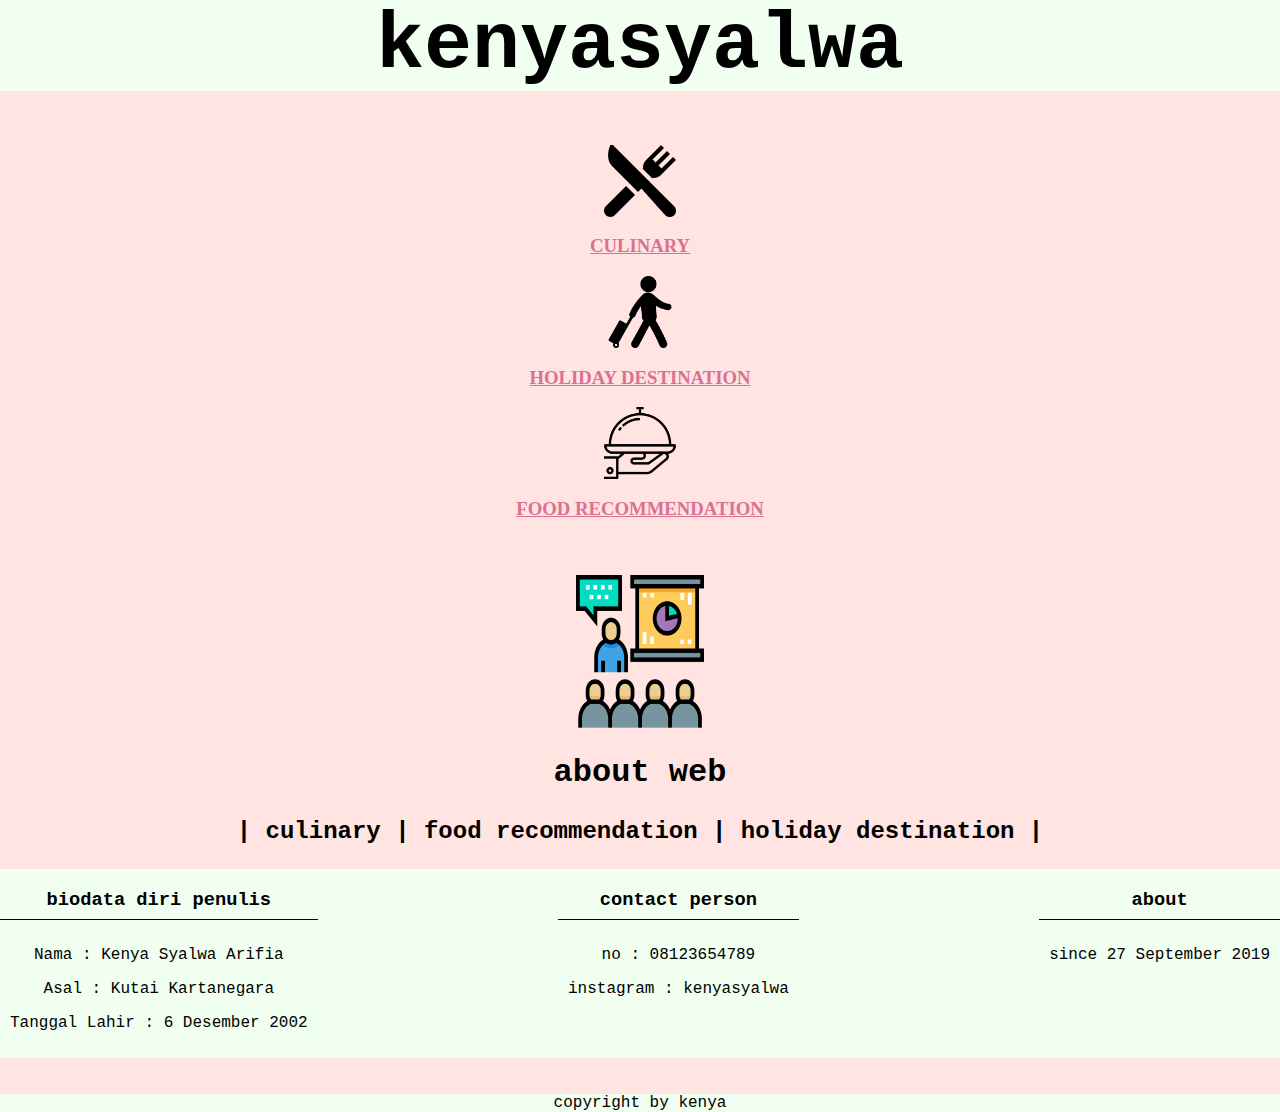
<file: index.html>
</html><!DOCTYPE html>

<head>
    <title>KENYASYALWA</title>
    <link rel="stylesheet" href="style/main.css">
</head>
<body>
    <div class="header">
        <p> <h1 style="text-align:center; font-size: 500%; font-family:'Courier New', Courier, monospace; background-color: honeydew">kenyasyalwa</h1></p>
    </div>

<center>
    <a href="culinary.html"> <img src="restaurant.png" style="width:72px;height:72px;border:0">  </a>
    <h3 style="color: palevioletred"> <ins> CULINARY</ins> </h3> 
    <a href="holiday destination.html"> <img src="traveler-with-a-suitcase.png" style="width:72px;height:72px;border:0" > </a>
    <h3 style="color: palevioletred"> <ins> HOLIDAY DESTINATION</ins> </h3>
    <a href="food recomendation.html"> <img src="tray.png" style="width:72px;height:72px;border:0"> </a> 
    <h3 style="color:palevioletred"> <ins> FOOD RECOMMENDATION</ins></h3>
</center> <br> <br>

    <center> <img src="image/presentation.png" style="width:10%;height:17%;"> </center>
    <p> <h2 style="text-align: center; font-size: 200%; font-family: 'Courier New', Courier, monospace"> about web</h2></p>
    <p> <h3 style="font-family: 'Courier New', Courier, monospace; text-align: center; font-size: 150%">
 | culinary | food recommendation | holiday destination |
    </h3></p>

</div>
<div class="container cardflex">
        <div class="cardhome">
            <div class="cardhead">
                <h3>biodata diri penulis<h3>
                </div>
                <div class="cardbody">
                <p>Nama : Kenya Syalwa Arifia</p>
                <p>Asal : Kutai Kartanegara</p>
                <p>Tanggal Lahir : 6 Desember 2002</p>
                </div>
    </div>
            <div class="cardhome">
                <div class="cardhead">
                    <h3>contact person<h3>
                    </div>
                    <div class="cardbody">
                    <p>no : 08123654789</p>
                    <p>instagram : kenyasyalwa</p>
                   </div>
        </div>
        
                <div class="cardhome">
                    <div class="cardhead">
                        <h3>about<h3>
                            </div>
                        <div class="cardbody">
                        <p>since 27 September 2019</p>
                        </div>
            </div>
        </div> <br> <br> 

        <!--footer-->
        <div class="container footer" style="font-family: 'Courier New', Courier, monospace">
            copyright by kenya
        </div>
</body>
</html>
</file>
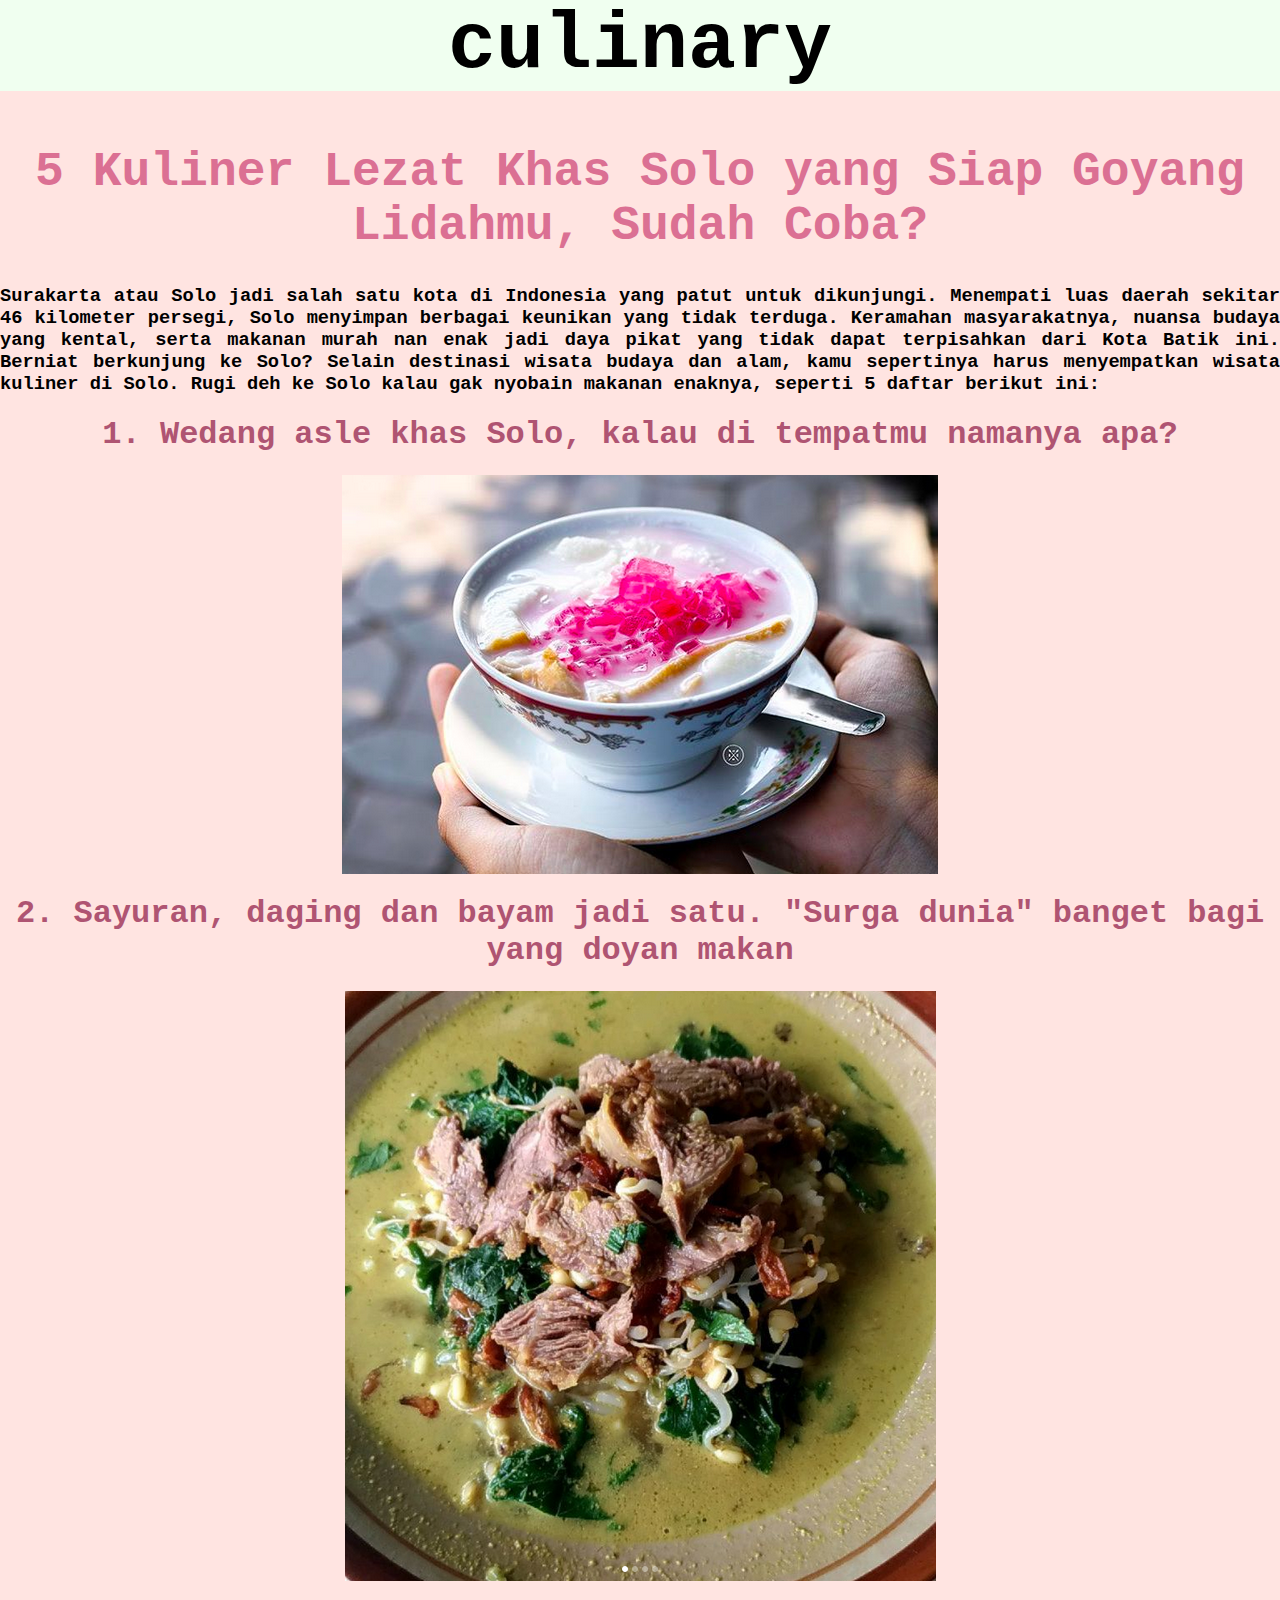
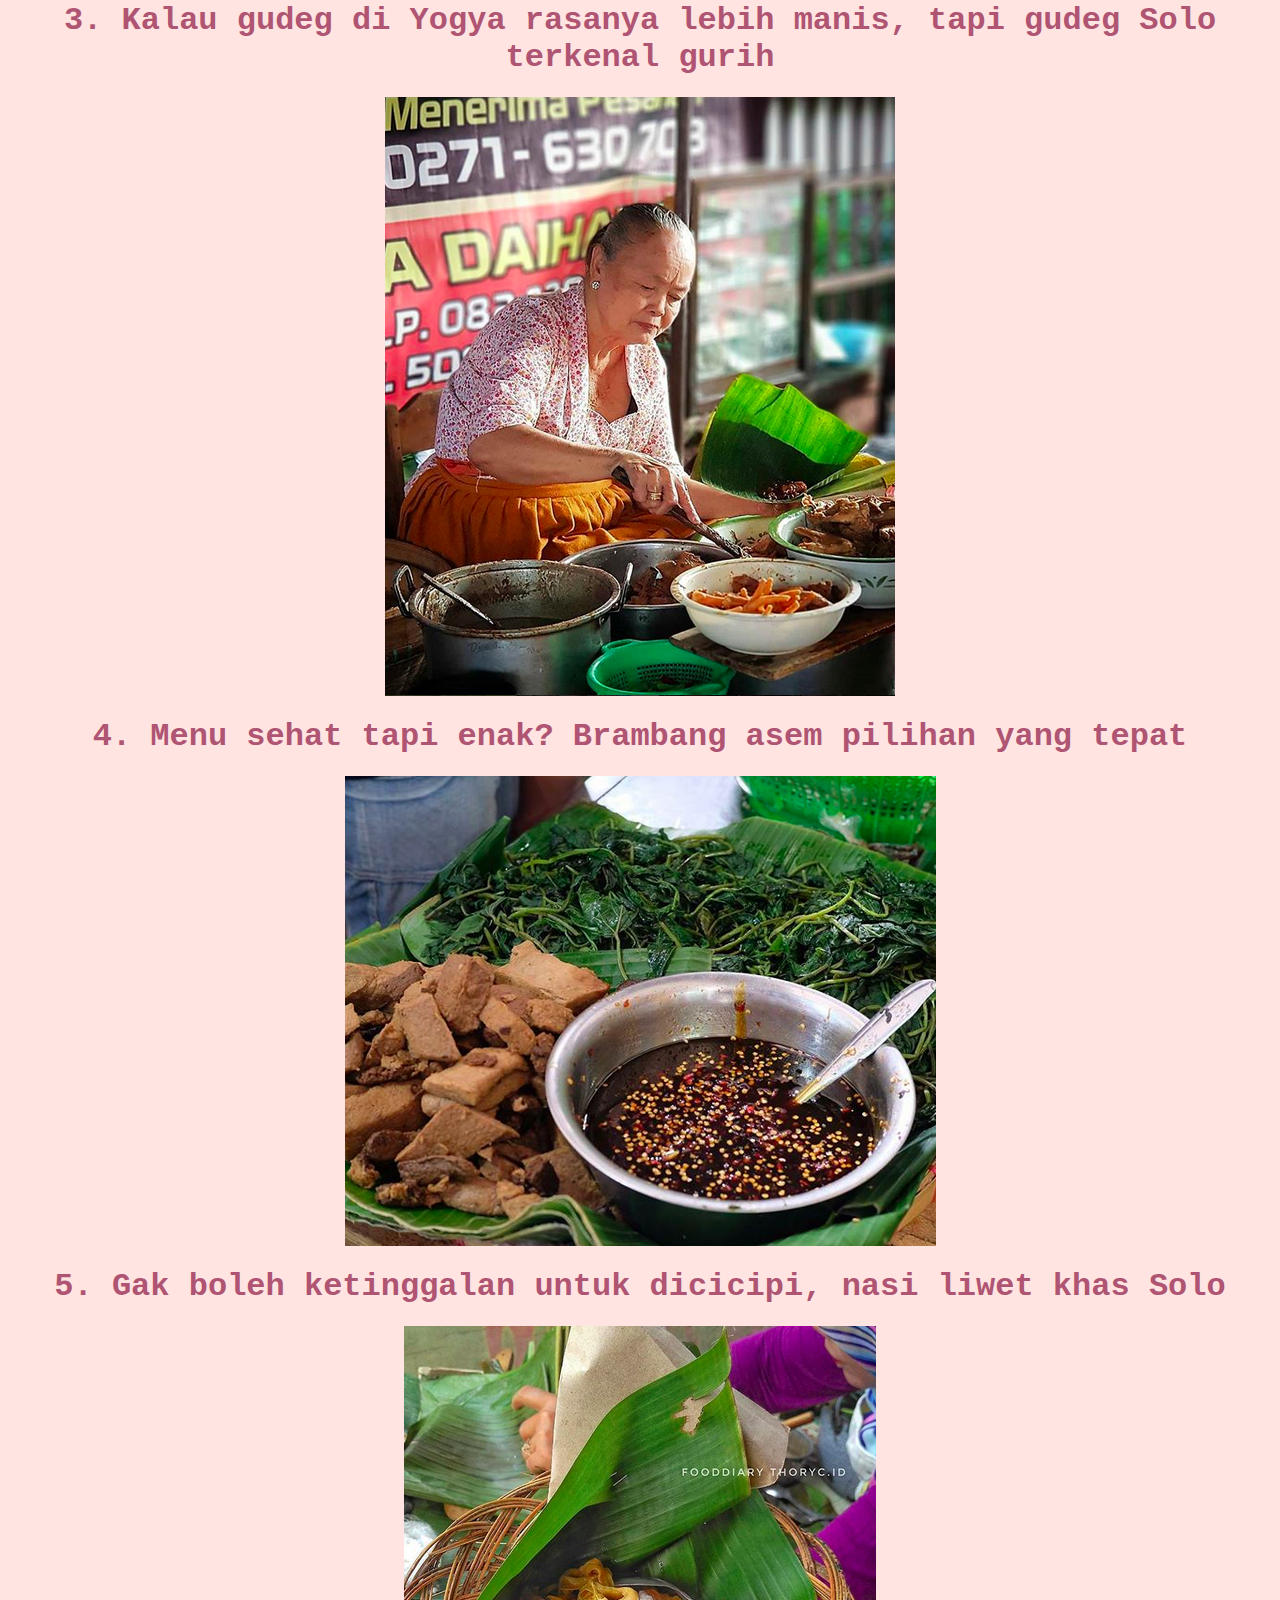
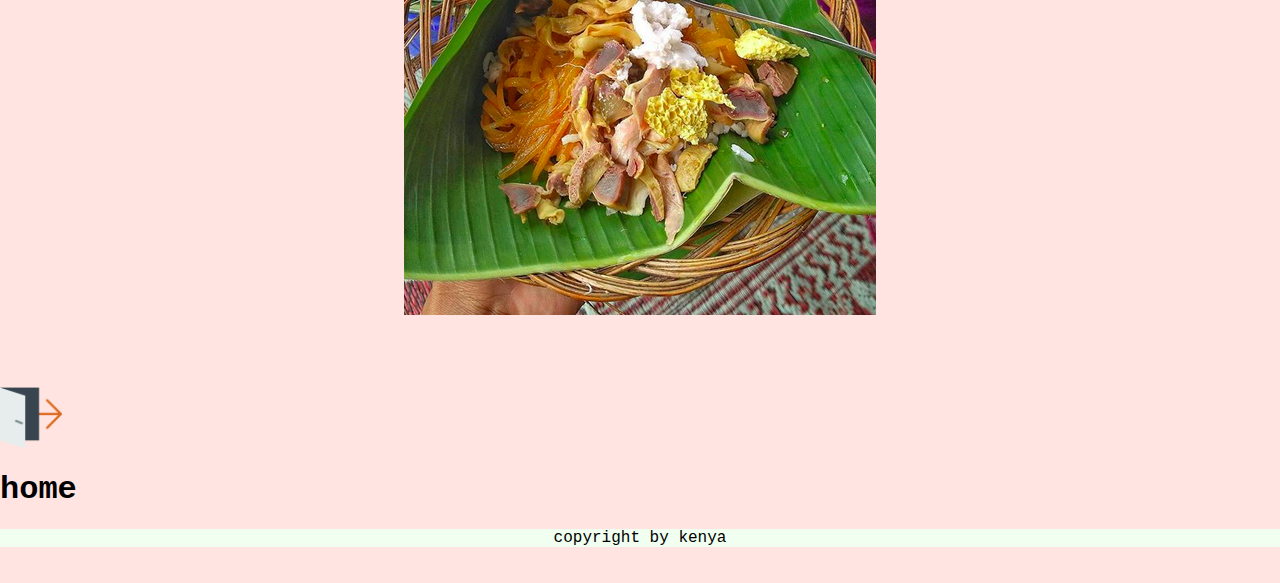
<file: culinary.html>
</html><!DOCTYPE html>
<body style="background-color:mistyrose;">
<html lang="en">
<head>
    <title>CULINARY</title>
    <link rel="stylesheet" href="style/main.css">
</head>
    <body>
    <div class="header">
        <p> <h1 style="text-align:center; font-size: 500%; font-family:'Courier New', Courier, monospace; background-color: honeydew">culinary</h1></p>
    </div>

    <h1 style="text-align: center; font-family: 'Courier New', Courier, monospace; color: palevioletred; font-size: 300% ">
    5 Kuliner Lezat Khas Solo yang Siap Goyang Lidahmu, Sudah Coba?</h1>
    <h3 style="text-align: justify; font-family: 'Courier New', Courier, monospace "> <b> Surakarta atau Solo jadi salah satu kota di Indonesia yang patut untuk dikunjungi. 
        Menempati luas daerah sekitar 46 kilometer persegi, Solo menyimpan berbagai keunikan yang tidak terduga. Keramahan masyarakatnya, nuansa budaya yang kental, 
        serta makanan murah nan enak jadi daya pikat yang tidak dapat terpisahkan dari Kota Batik ini. 
        Berniat berkunjung ke Solo? Selain destinasi wisata budaya dan alam, kamu sepertinya harus menyempatkan wisata kuliner di Solo. 
        Rugi deh ke Solo kalau gak nyobain makanan enaknya, seperti 5 daftar berikut ini:</b></h3>

    <h1 style="text-align: center; font-family: 'Courier New', Courier, monospace; color: rgb(175, 84, 114)">
     1. Wedang asle khas Solo, kalau di tempatmu namanya apa? </h1> <center> <img src="image/wedang.png"> </center>

    <h1 style="text-align: center; font-family: 'Courier New', Courier, monospace; color: rgb(175, 84, 114)">
    2. Sayuran, daging dan bayam jadi satu. "Surga dunia" banget bagi yang doyan makan </h1> <center> <img src="image/dageng.png"> </center>
     
    <h1 style="text-align: center; font-family: 'Courier New', Courier, monospace; color: rgb(175, 84, 114)">
    3. Kalau gudeg di Yogya rasanya lebih manis, tapi gudeg Solo terkenal gurih</h1> <center> <img src="image/gudeg.png"> </center>

    <h1 style="text-align: center; font-family: 'Courier New', Courier, monospace; color: rgb(175, 84, 114)">
    4. Menu sehat tapi enak? Brambang asem pilihan yang tepat</h1> <center> <img src="image/brambang asem.png"> </center>

    <h1 style="text-align: center; font-family: 'Courier New', Courier, monospace; color: rgb(175, 84, 114)">
    5. Gak boleh ketinggalan untuk dicicipi, nasi liwet khas Solo</h1> <center> <img src="image/nasi liwet.png"> </center>

<br> <br> <br> <br>
<a href="index.html"> <img src="image/exit.png" style="width:62px;height:62px;border:0"></a> <h1 style="font-family: 'Courier New', Courier, monospace;"> home </h1>

 <!--footer-->
 <div class="container footer" style="font-family: 'Courier New', Courier, monospace">
    copyright by kenya
</div> <br> <br>
    </body>
</html>
</file>
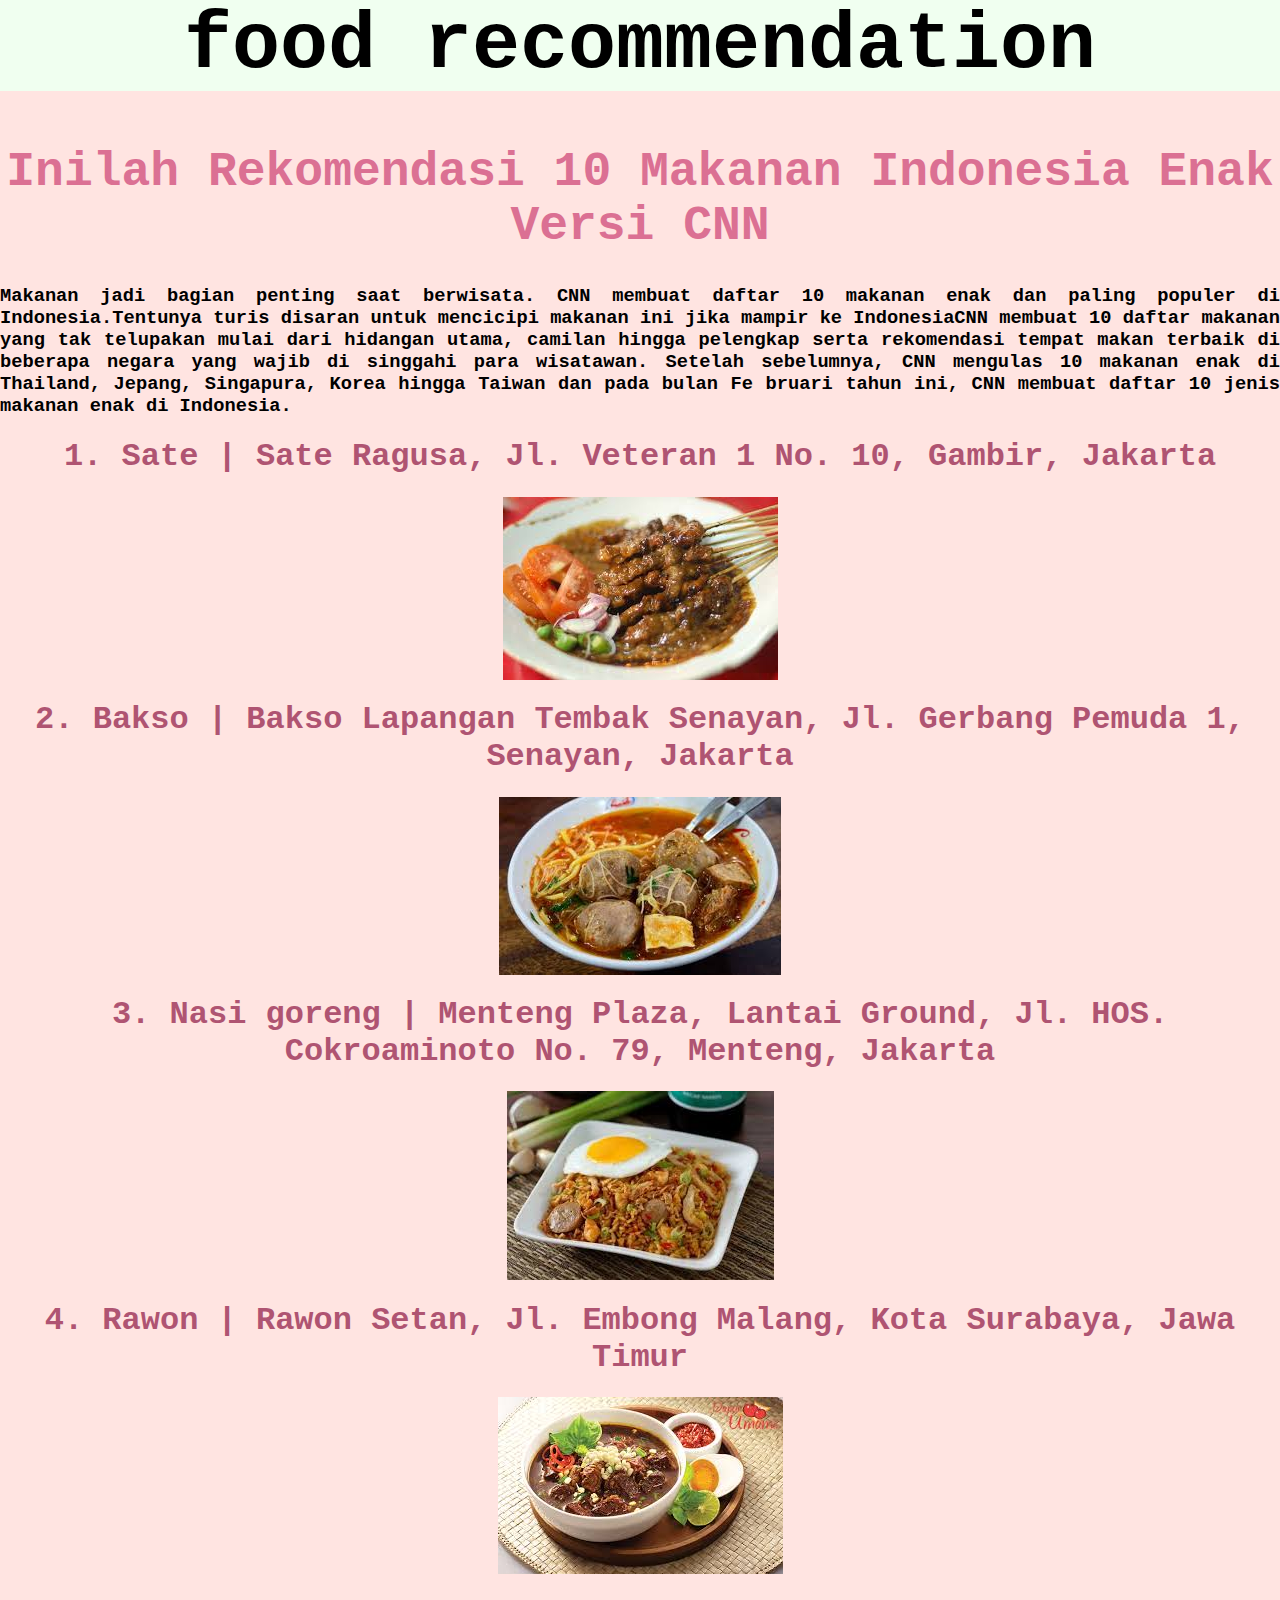
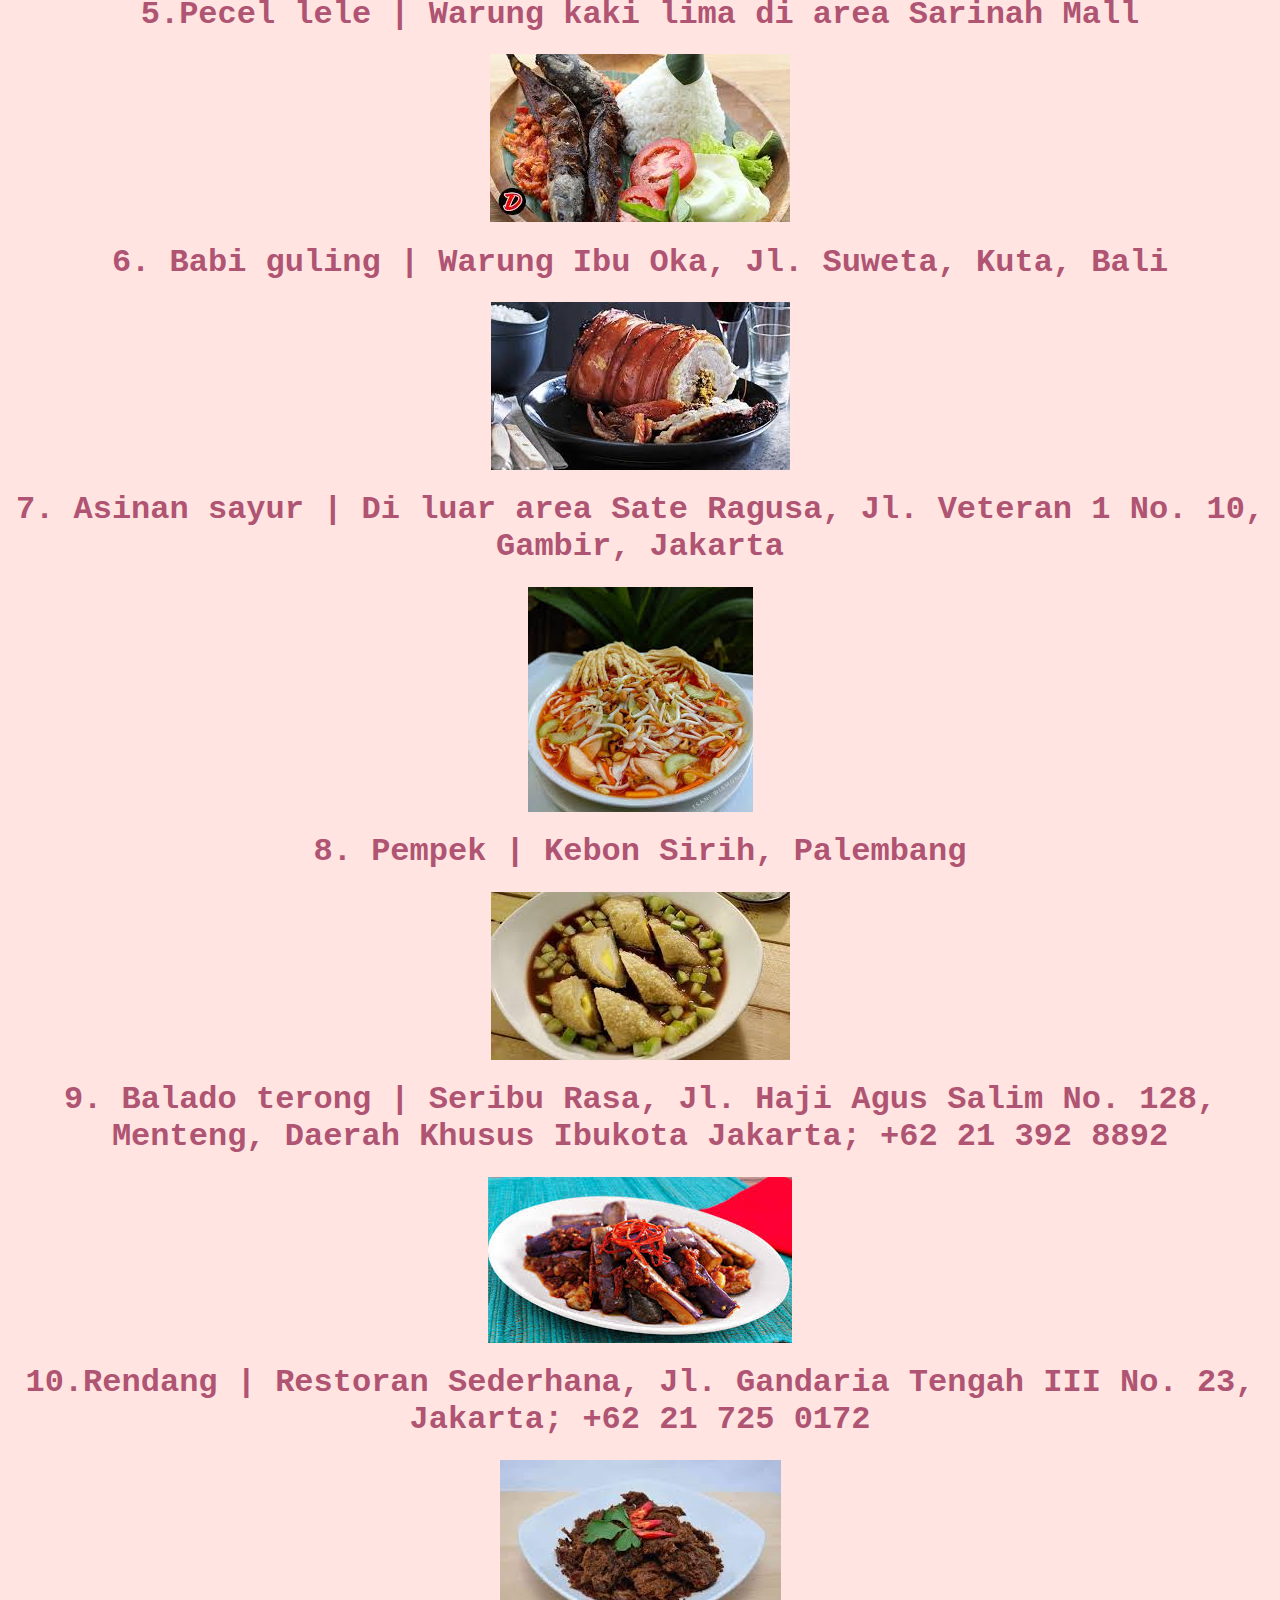
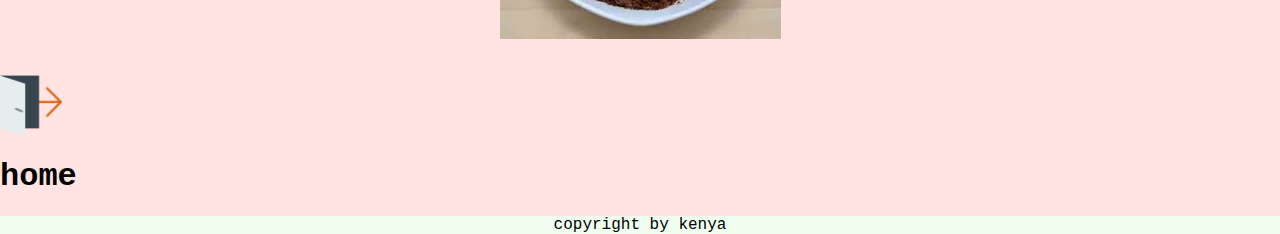
<file: food recomendation.html>
</html><!DOCTYPE html>
<body style="background-color:mistyrose;">
<html lang="en">
<head>
    <title>FOOD</title>
    <link rel="stylesheet" href="style/main.css">
</head>
    <body>
    <div class="header">
    <p> <h1 style="text-align:center; font-size: 500%; font-family:'Courier New', Courier, monospace; background-color: honeydew">food recommendation</h1></p>
    </div>

    <h1 style="text-align: center; font-family: 'Courier New', Courier, monospace; color: palevioletred; font-size: 300% ">
    Inilah Rekomendasi 10 Makanan Indonesia Enak Versi CNN</h1>
    <h3 style="text-align: justify; font-family: 'Courier New', Courier, monospace "> <b> 
Makanan jadi bagian penting saat berwisata. CNN membuat daftar 10 makanan enak dan
paling populer di Indonesia.Tentunya turis disaran untuk mencicipi makanan ini jika mampir ke Indonesia​
CNN membuat 10 daftar makanan yang tak telupakan mulai dari hidangan utama, camilan hingga pelengkap serta rekomendasi
tempat makan terbaik di beberapa negara yang wajib di singgahi para wisatawan.
Setelah sebelumnya, CNN mengulas 10 makanan enak di Thailand, Jepang, Singapura, Korea hingga Taiwan dan pada bulan Fe
bruari tahun ini, CNN ​membuat daftar 10 jenis makanan enak di Indonesia.
    </b></h3>
    
    <h1 style="text-align: center; font-family: 'Courier New', Courier, monospace; color: rgb(175, 84, 114)">
    1. Sate |
    Sate Ragusa, Jl. Veteran 1 No. 10, Gambir, Jakarta</h1> <center> <img src="image/sate.jpg"> </center>

    <h1 style="text-align: center; font-family: 'Courier New', Courier, monospace; color: rgb(175, 84, 114)">
    2. Bakso |
    Bakso Lapangan Tembak Senayan, Jl. Gerbang Pemuda 1, Senayan, Jakarta</h1> <center> <img src="image/bakso.jpg"> </center>

    <h1 style="text-align: center; font-family: 'Courier New', Courier, monospace; color: rgb(175, 84, 114)">
    3. Nasi goreng |
    Menteng Plaza, Lantai Ground, Jl. HOS. Cokroaminoto No. 79, Menteng, Jakarta</h1> <center> <img src="image/nasi.jpg"> </center>

    <h1 style="text-align: center; font-family: 'Courier New', Courier, monospace; color: rgb(175, 84, 114)">
    4. Rawon |
    Rawon Setan, Jl. Embong Malang, Kota Surabaya, Jawa Timur</h1> <center> <img src="image/rawon.jpg"> </center>

    <h1 style="text-align: center; font-family: 'Courier New', Courier, monospace; color: rgb(175, 84, 114)">
    5.Pecel lele |
    Warung kaki lima di area Sarinah Mall </h1> <center> <img src="image/pecel lele.jpg"> </center>

    <h1 style="text-align: center; font-family: 'Courier New', Courier, monospace; color: rgb(175, 84, 114)">
    6. Babi guling |
    Warung Ibu Oka, Jl. Suweta, Kuta, Bali </h1> <center> <img src="image/babi guling].jpg"> </center>

    <h1 style="text-align: center; font-family: 'Courier New', Courier, monospace; color: rgb(175, 84, 114)">
    7. Asinan sayur |
    Di luar area Sate Ragusa, Jl. Veteran 1 No. 10, Gambir, Jakarta</h1> <center> <img src="image/asinan sayur.jpg"> </center>

    <h1 style="text-align: center; font-family: 'Courier New', Courier, monospace; color: rgb(175, 84, 114)">
    8. Pempek |
    Kebon Sirih, Palembang</h1> <center> <img src="image/pempek.jpg"> </center>

    <h1 style="text-align: center; font-family: 'Courier New', Courier, monospace; color: rgb(175, 84, 114)">
    9. Balado terong |
    Seribu Rasa, Jl. Haji Agus Salim No. 128, Menteng, Daerah Khusus Ibukota Jakarta; +62 21 392 8892 </h1> <center> <img src="image/balado terong.jpg"> </center>

    <h1 style="text-align: center; font-family: 'Courier New', Courier, monospace; color: rgb(175, 84, 114)">
    10.Rendang |
    Restoran Sederhana, Jl. Gandaria Tengah III No. 23, Jakarta; +62 21 725 0172    </h1> <center> <img src="image/rendang.jpg"> </center>


<br> <br>
<a href="index.html"> <img src="image/exit.png" style="width:62px;height:62px;border:0"></a> <h1 style="font-family: 'Courier New', Courier, monospace;"> home </h1>

     <!--footer-->
     <div class="container footer" style="font-family: 'Courier New', Courier, monospace">
        copyright by kenya
    </div>

</body>
</html>
</file>
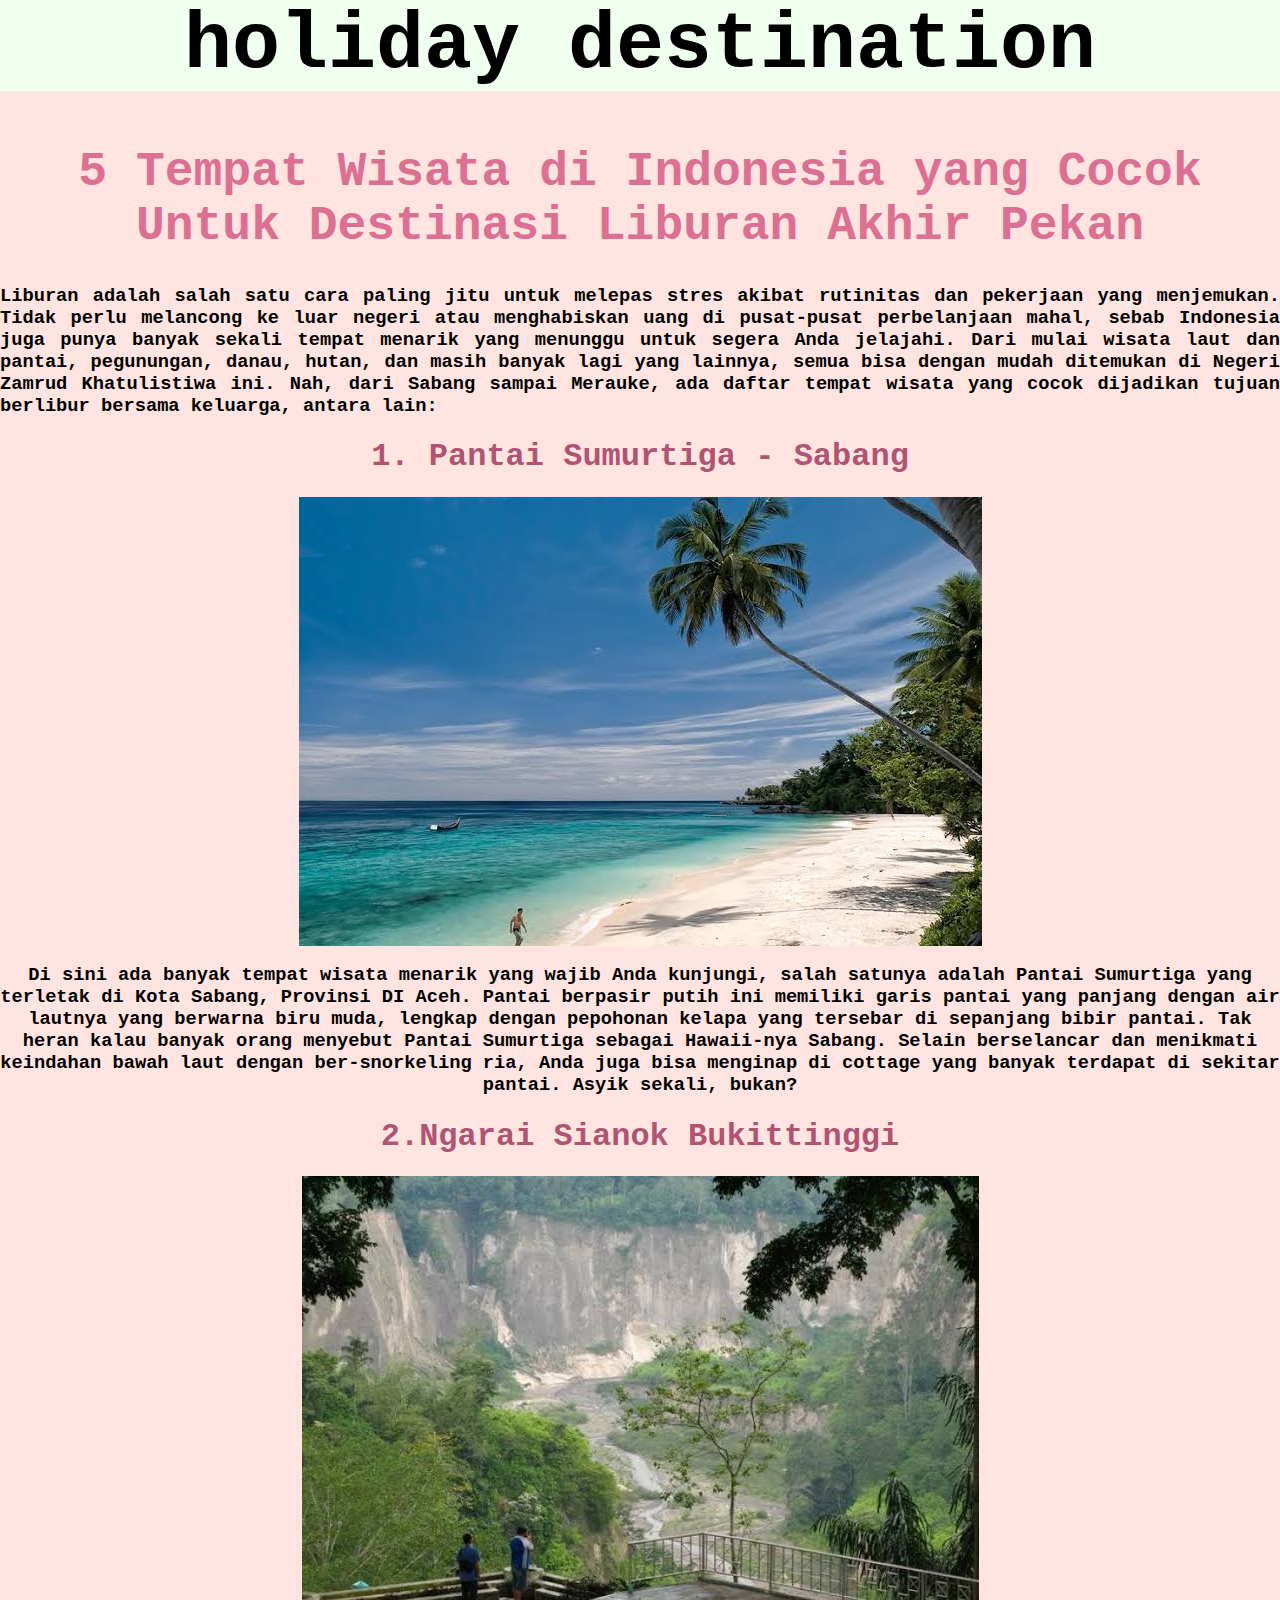
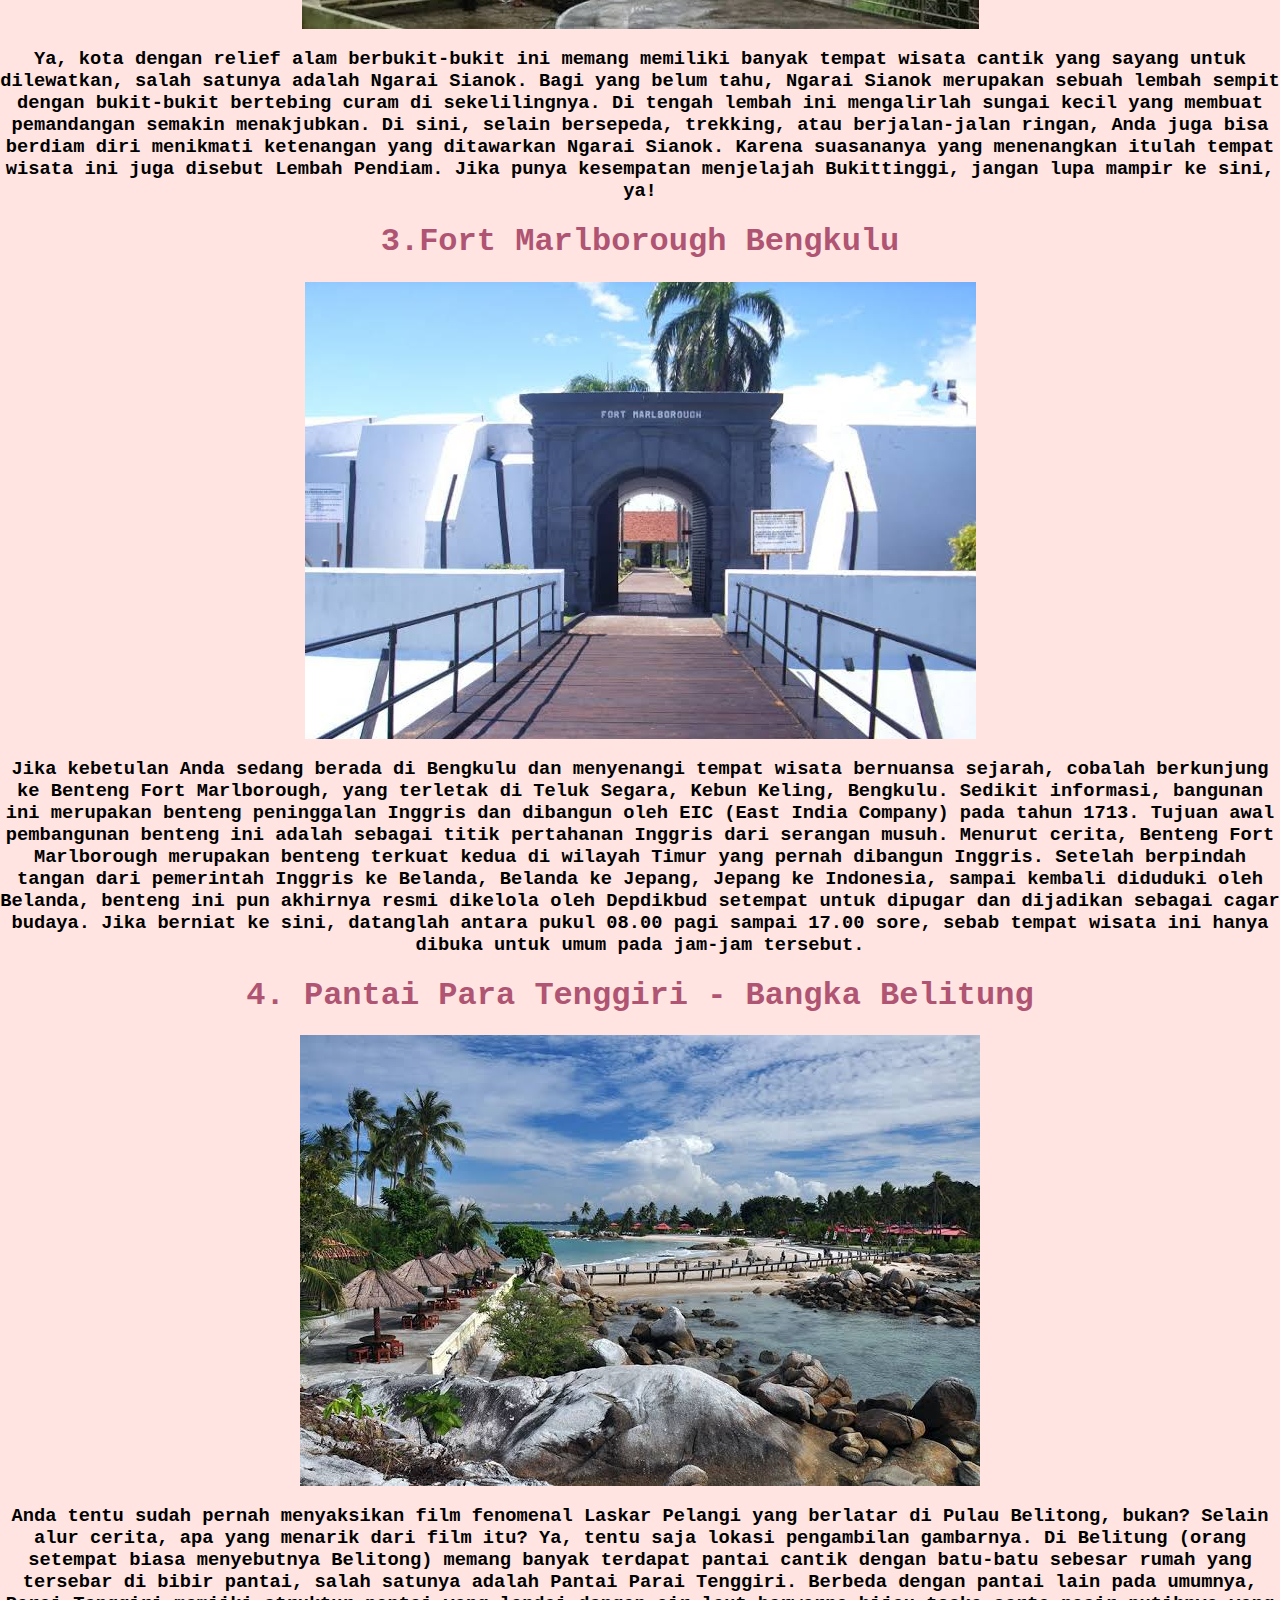
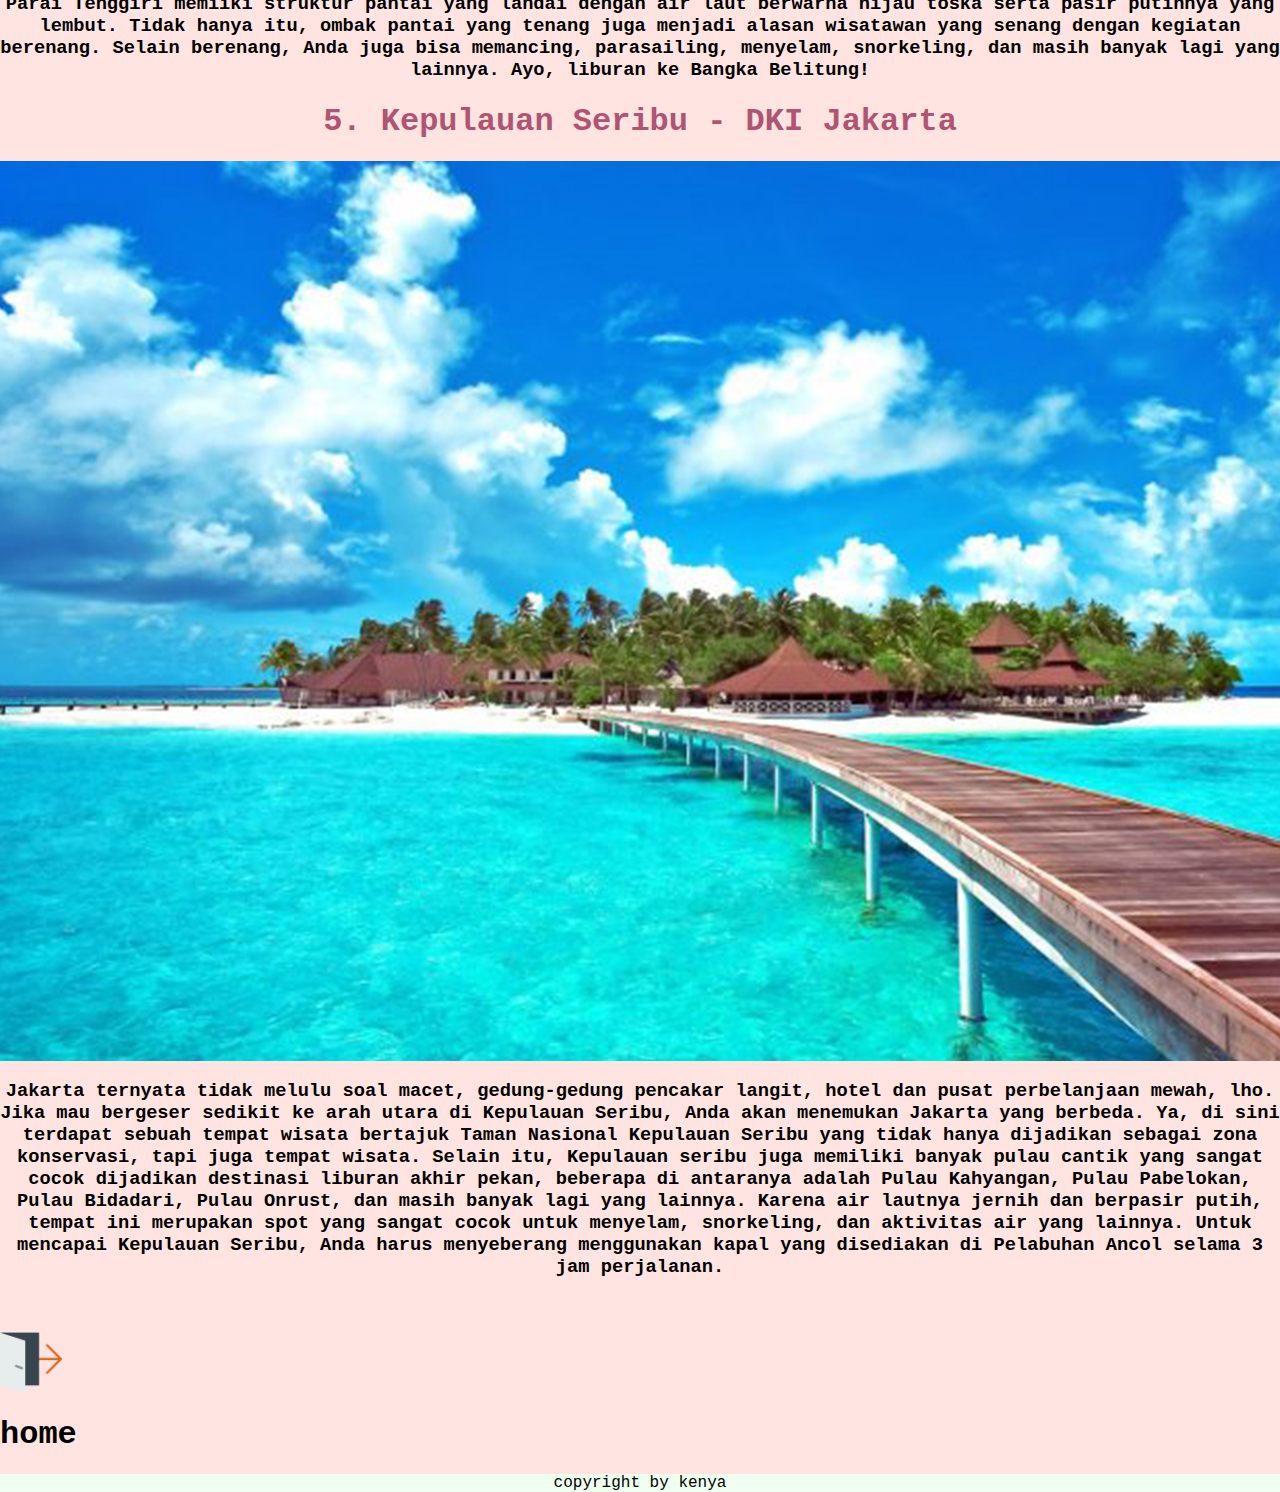
<file: holiday destination.html>
</html><!DOCTYPE html>
<body style="background-color:mistyrose;">
<html lang="en">
<head>
    <title>HOLIDAY</title>
    <link rel="stylesheet" href="style/main.css">
</head>
    <body>
     <div class="header">
     <p> <h1 style="text-align:center; font-size: 500%; font-family:'Courier New', Courier, monospace; background-color: honeydew">holiday destination</h1></p>
     </div>

    <h1 style="text-align: center; font-family: 'Courier New', Courier, monospace; color: palevioletred; font-size: 300% ">
    5 Tempat Wisata di Indonesia yang Cocok Untuk Destinasi Liburan Akhir Pekan</h1>

    <h3 style="text-align: justify; font-family: 'Courier New', Courier, monospace ;"> <b> Liburan adalah salah satu cara paling jitu untuk melepas stres akibat rutinitas dan 
    pekerjaan yang menjemukan. Tidak perlu melancong ke luar negeri atau menghabiskan uang di pusat-pusat perbelanjaan mahal, sebab Indonesia juga punya banyak sekali tempat
    menarik yang menunggu untuk segera Anda jelajahi. Dari mulai wisata laut dan pantai, pegunungan, danau, hutan, dan masih banyak lagi yang lainnya, semua bisa dengan mudah
    ditemukan di Negeri Zamrud Khatulistiwa ini. Nah, dari Sabang sampai Merauke, ada daftar tempat wisata yang cocok dijadikan tujuan berlibur bersama keluarga, 
    antara lain:</b></h3>

    <h1 style="text-align: center; font-family: 'Courier New', Courier, monospace; color: rgb(175, 84, 114)">
    1. Pantai Sumurtiga - Sabang </h1> <center> <img src="image/pantai sumur tiga.jpg"> </center>
    <h3 style="font-family: 'Courier New', Courier, monospace; text-align: justify">
        <center> Di sini ada banyak tempat wisata menarik yang wajib Anda kunjungi, salah satunya adalah Pantai Sumurtiga yang terletak di Kota Sabang, 
        Provinsi DI Aceh. Pantai berpasir putih ini memiliki garis pantai yang panjang dengan air lautnya yang berwarna biru muda, lengkap dengan pepohonan 
        kelapa yang tersebar di sepanjang bibir pantai. Tak heran kalau banyak orang menyebut Pantai Sumurtiga sebagai Hawaii-nya Sabang. Selain berselancar 
        dan menikmati keindahan bawah laut dengan ber-snorkeling ria, Anda juga bisa menginap di cottage yang banyak terdapat di sekitar pantai. Asyik sekali, bukan? </center></h3>

    <h1 style="text-align: center; font-family: 'Courier New', Courier, monospace; color: rgb(175, 84, 114)">
    2.Ngarai Sianok Bukittinggi </h1> <center> <img src="image/ngarai sianok.jpg"> </center> 
    <h3 style="font-family: 'Courier New', Courier, monospace; text-align: justify"> <center> Ya, kota dengan relief alam berbukit-bukit ini memang memiliki banyak tempat wisata
         cantik yang sayang untuk dilewatkan, salah satunya adalah Ngarai Sianok. Bagi yang belum tahu, Ngarai Sianok merupakan sebuah lembah sempit dengan bukit-bukit bertebing 
         curam di sekelilingnya. Di tengah lembah ini mengalirlah sungai kecil yang membuat pemandangan semakin menakjubkan. Di sini, selain bersepeda, trekking, atau berjalan-jalan
          ringan, Anda juga bisa berdiam diri menikmati ketenangan yang ditawarkan Ngarai Sianok. Karena suasananya yang menenangkan itulah tempat wisata ini juga disebut Lembah
           Pendiam. Jika punya kesempatan menjelajah Bukittinggi, jangan lupa mampir ke sini, ya!</center></h3>

    <h1 style="text-align: center; font-family: 'Courier New', Courier, monospace; color: rgb(175, 84, 114)">
    3.Fort Marlborough Bengkulu </h1> <center> <img src="image/fort.jpg"> </center> 
    <h3 style="font-family: 'Courier New', Courier, monospace; text-align: justify"> <center> Jika kebetulan Anda sedang berada di Bengkulu dan menyenangi tempat wisata 
        bernuansa sejarah, cobalah berkunjung ke Benteng Fort Marlborough, yang terletak di Teluk Segara, Kebun Keling, Bengkulu. Sedikit informasi, bangunan ini merupakan 
        benteng peninggalan Inggris dan dibangun oleh EIC (East India Company) pada tahun 1713. Tujuan awal pembangunan benteng ini adalah sebagai titik pertahanan Inggris 
        dari serangan musuh. Menurut cerita, Benteng Fort Marlborough merupakan benteng terkuat kedua di wilayah Timur yang pernah dibangun Inggris. Setelah berpindah tangan 
        dari pemerintah Inggris ke Belanda, Belanda ke Jepang, Jepang ke Indonesia, sampai kembali diduduki oleh Belanda, benteng ini pun akhirnya resmi dikelola oleh Depdikbud 
        setempat untuk dipugar dan dijadikan sebagai cagar budaya. Jika berniat ke sini, datanglah antara pukul 08.00 pagi sampai 17.00 sore, sebab tempat wisata ini hanya dibuka 
        untuk umum pada jam-jam tersebut.</center> </h3>

    <h1 style="text-align: center; font-family: 'Courier New', Courier, monospace; color: rgb(175, 84, 114)">
    4. Pantai Para Tenggiri - Bangka Belitung </h1> <center> <img src="image/pantai.jpg"> </center> 
    <h3 style="font-family: 'Courier New', Courier, monospace; text-align: justify">  <center> Anda tentu sudah pernah menyaksikan film fenomenal Laskar Pelangi yang berlatar 
        di Pulau Belitong, bukan? Selain alur cerita, apa yang menarik dari film itu? Ya, tentu saja lokasi pengambilan gambarnya. Di Belitung (orang setempat biasa menyebutnya 
        Belitong) memang banyak terdapat pantai cantik dengan batu-batu sebesar rumah yang tersebar di bibir pantai, salah satunya adalah Pantai Parai Tenggiri. Berbeda dengan 
        pantai lain pada umumnya, Parai Tenggiri memiiki struktur pantai yang landai dengan air laut berwarna hijau toska serta pasir putihnya yang lembut. Tidak hanya itu, 
        ombak pantai yang tenang juga menjadi alasan wisatawan yang senang dengan kegiatan berenang. Selain berenang, Anda juga bisa memancing, parasailing, menyelam, snorkeling,
         dan masih banyak lagi yang lainnya. Ayo, liburan ke Bangka Belitung!</center></h3>

    <h1 style="text-align: center; font-family: 'Courier New', Courier, monospace; color: rgb(175, 84, 114)">
    5. Kepulauan Seribu - DKI Jakarta </h1> <center> <img src="image/pulau seribu.jpg"> </center> 
    <h3 style="font-family: 'Courier New', Courier, monospace; text-align: justify">  <center> Jakarta ternyata tidak melulu soal macet, gedung-gedung pencakar langit,
         hotel dan pusat perbelanjaan mewah, lho. Jika mau bergeser sedikit ke arah utara di Kepulauan Seribu, Anda akan menemukan Jakarta yang berbeda. Ya, di sini terdapat 
         sebuah tempat wisata bertajuk Taman Nasional Kepulauan Seribu yang tidak hanya dijadikan sebagai zona konservasi, tapi juga tempat wisata. Selain itu, Kepulauan seribu
          juga memiliki banyak pulau cantik yang sangat cocok dijadikan destinasi liburan akhir pekan, beberapa di antaranya adalah Pulau Kahyangan, Pulau Pabelokan, Pulau Bidadari,
           Pulau Onrust, dan masih banyak lagi yang lainnya. Karena air lautnya jernih dan berpasir putih, tempat ini merupakan spot yang sangat cocok untuk menyelam, snorkeling, 
           dan aktivitas air yang lainnya. Untuk mencapai Kepulauan Seribu, Anda harus menyeberang menggunakan kapal yang disediakan di Pelabuhan Ancol selama 
           3 jam perjalanan.</center></h3>

 <br> <br>
<a href="index.html"> <img src="image/exit.png" style="width:62px;height:62px;border:0"></a> <h1 style="font-family: 'Courier New', Courier, monospace;"> home </h1>
     <!--footer-->
     <div class="container footer" style="font-family: 'Courier New', Courier, monospace"> 
        copyright by kenya 
    </div>
</body>
</html>
</file>
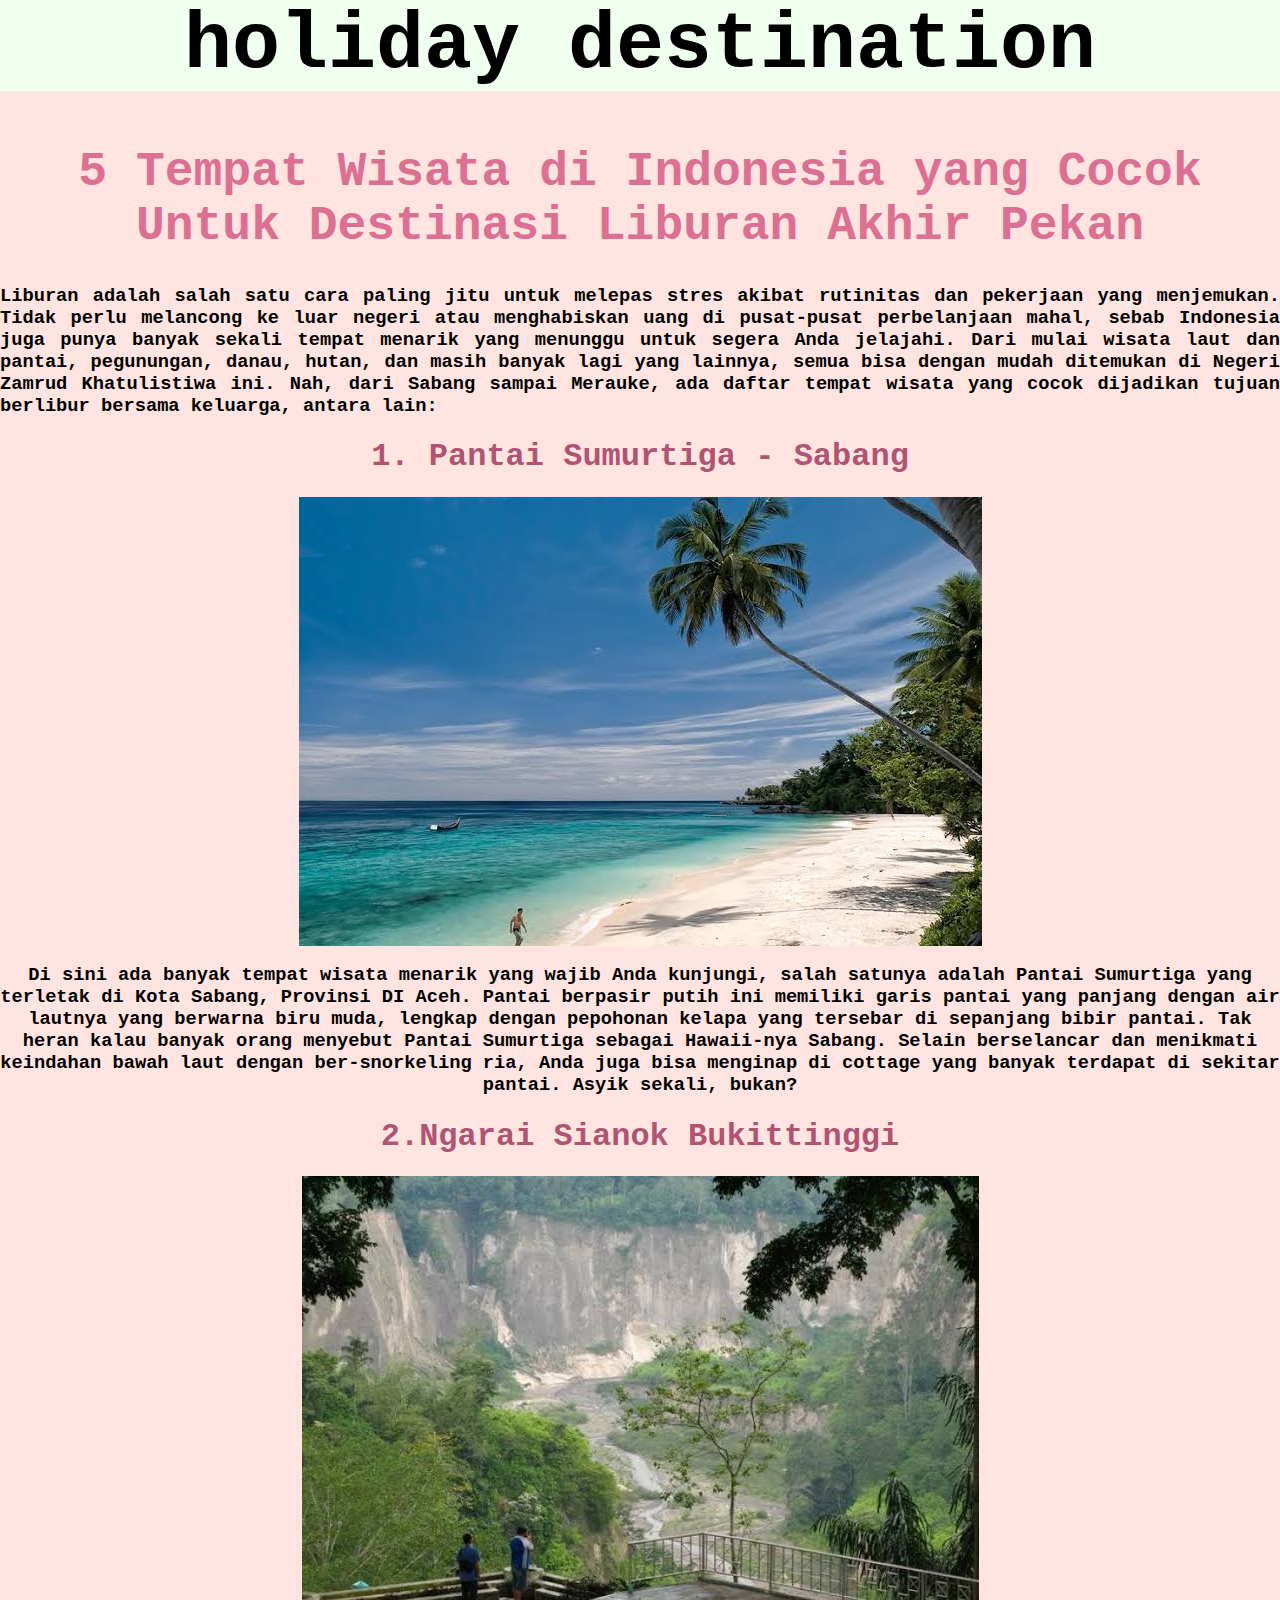
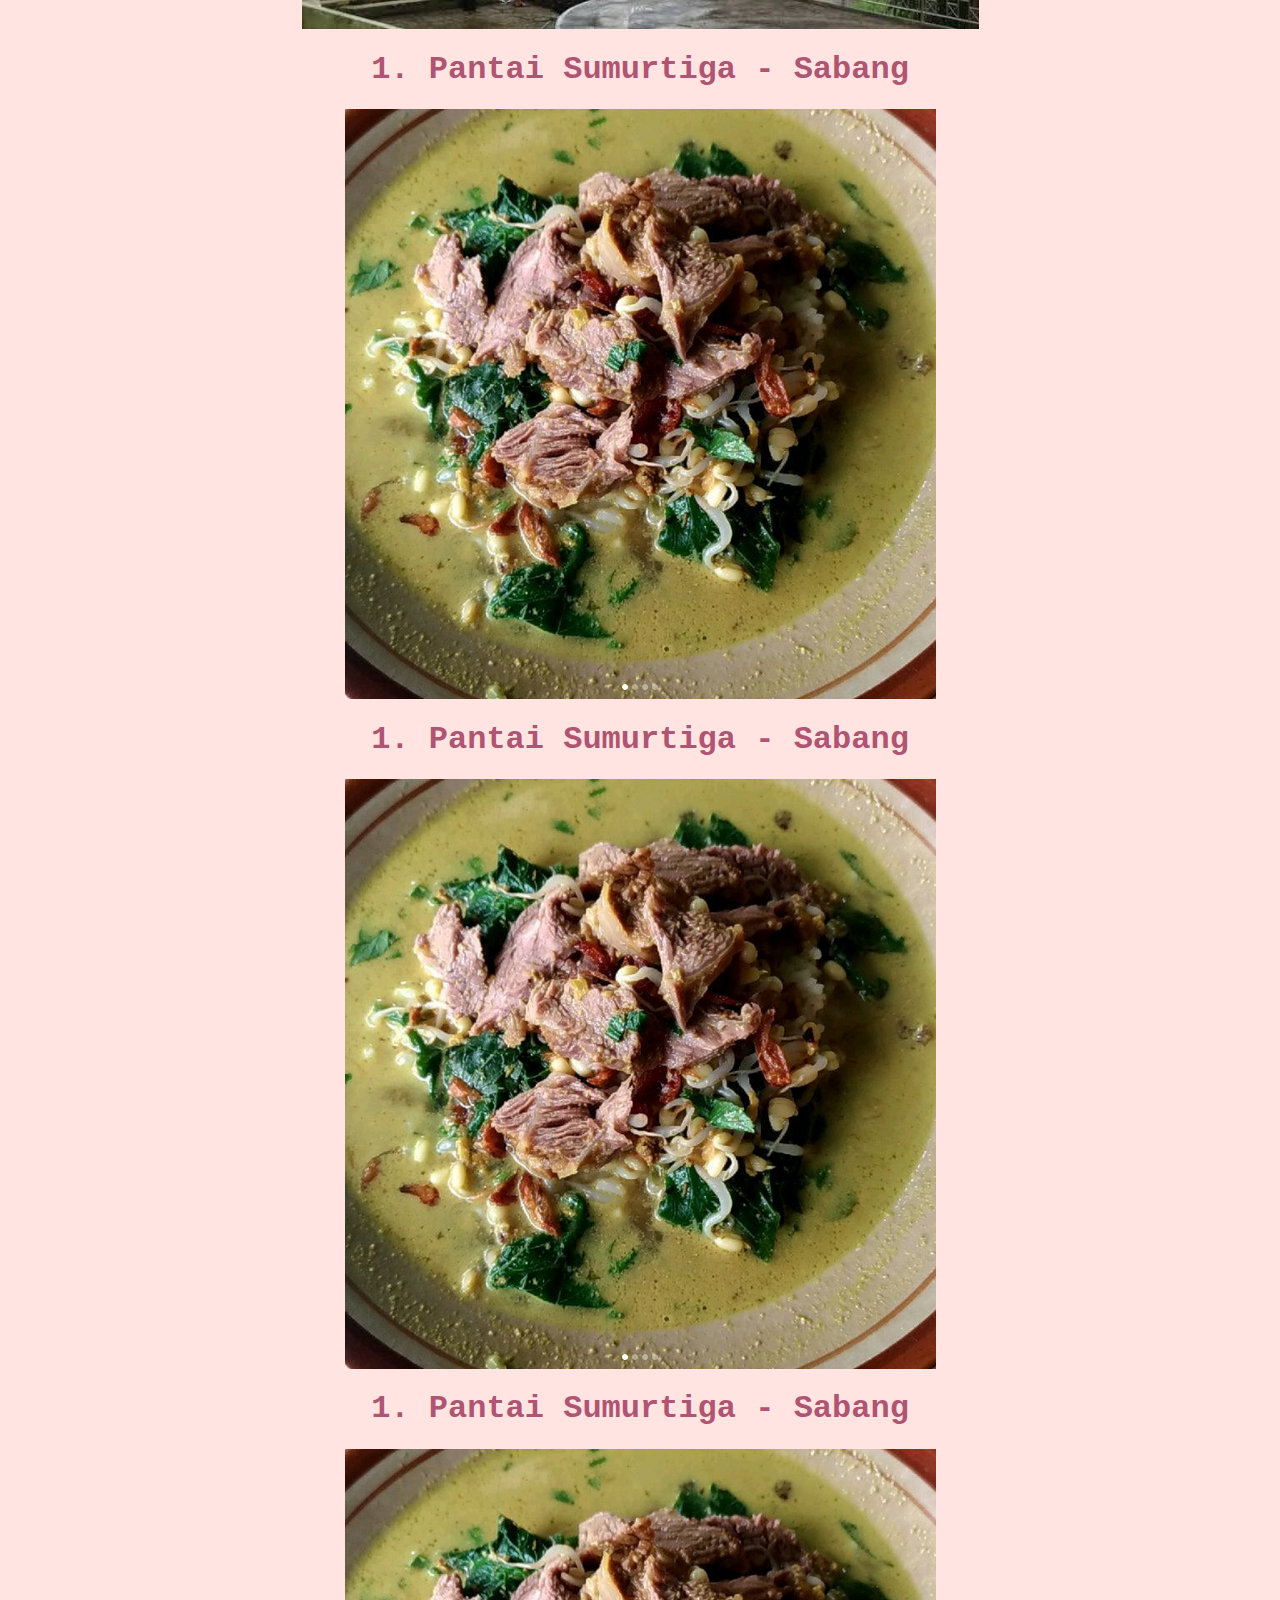
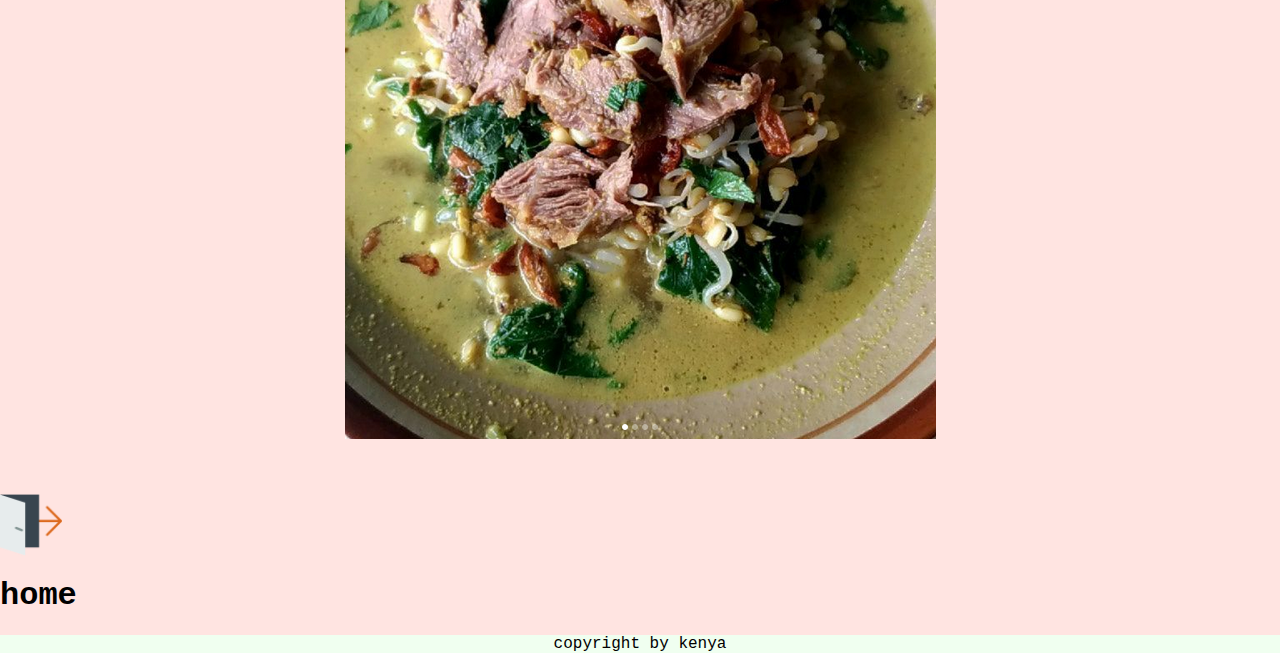
<file: kenyasyalwa/holiday destination.html>
</html><!DOCTYPE html>
<body style="background-color:mistyrose;">
<html lang="en">
<head>
    <title>HOLIDAY</title>
    <link rel="stylesheet" href="style/main.css">
</head>
    <body>
     <div class="header">
     <p> <h1 style="text-align:center; font-size: 500%; font-family:'Courier New', Courier, monospace; background-color: honeydew">holiday destination</h1></p>
     </div>

    <h1 style="text-align: center; font-family: 'Courier New', Courier, monospace; color: palevioletred; font-size: 300% ">
    5 Tempat Wisata di Indonesia yang Cocok Untuk Destinasi Liburan Akhir Pekan</h1>

    <h3 style="text-align: justify; font-family: 'Courier New', Courier, monospace "> <b> Liburan adalah salah satu cara paling jitu untuk melepas stres akibat rutinitas dan 
    pekerjaan yang menjemukan. Tidak perlu melancong ke luar negeri atau menghabiskan uang di pusat-pusat perbelanjaan mahal, sebab Indonesia juga punya banyak sekali tempat
    menarik yang menunggu untuk segera Anda jelajahi. Dari mulai wisata laut dan pantai, pegunungan, danau, hutan, dan masih banyak lagi yang lainnya, semua bisa dengan mudah
    ditemukan di Negeri Zamrud Khatulistiwa ini. Nah, dari Sabang sampai Merauke, ada daftar tempat wisata yang cocok dijadikan tujuan berlibur bersama keluarga, 
    antara lain:</b></h3>

    <h1 style="text-align: center; font-family: 'Courier New', Courier, monospace; color: rgb(175, 84, 114)">
    1. Pantai Sumurtiga - Sabang </h1> <center> <img src="image/pantai sumur tiga.jpg"> </center>
    <h3 style="font-family: 'Courier New', Courier, monospace; text-align: justify">
        <center> Di sini ada banyak tempat wisata menarik yang wajib Anda kunjungi, salah satunya adalah Pantai Sumurtiga yang terletak di Kota Sabang, 
        Provinsi DI Aceh. Pantai berpasir putih ini memiliki garis pantai yang panjang dengan air lautnya yang berwarna biru muda, lengkap dengan pepohonan 
        kelapa yang tersebar di sepanjang bibir pantai. Tak heran kalau banyak orang menyebut Pantai Sumurtiga sebagai Hawaii-nya Sabang. Selain berselancar 
        dan menikmati keindahan bawah laut dengan ber-snorkeling ria, Anda juga bisa menginap di cottage yang banyak terdapat di sekitar pantai. Asyik sekali, bukan? </center></h3>

    <h1 style="text-align: center; font-family: 'Courier New', Courier, monospace; color: rgb(175, 84, 114)">
    2.Ngarai Sianok Bukittinggi </h1> <center> <img src="image/ngarai sianok.jpg"> </center> 
    <h3 style="font-family: 'Courier New', Courier, monospace; text-align: justify"> </h3>

    <h1 style="text-align: center; font-family: 'Courier New', Courier, monospace; color: rgb(175, 84, 114)">
    1. Pantai Sumurtiga - Sabang </h1> <center> <img src="image/dageng.png"> </center> 
    <h3 style="font-family: 'Courier New', Courier, monospace; text-align: justify"> </h3>

    <h1 style="text-align: center; font-family: 'Courier New', Courier, monospace; color: rgb(175, 84, 114)">
    1. Pantai Sumurtiga - Sabang </h1> <center> <img src="image/dageng.png"> </center> 
    <h3 style="font-family: 'Courier New', Courier, monospace; text-align: justify"> </h3>

    <h1 style="text-align: center; font-family: 'Courier New', Courier, monospace; color: rgb(175, 84, 114)">
    1. Pantai Sumurtiga - Sabang </h1> <center> <img src="image/dageng.png"> </center> 
    <h3 style="font-family: 'Courier New', Courier, monospace; text-align: justify"> </h3>

 <br> <br>
<a href="index.html"> <img src="image/exit.png" style="width:62px;height:62px;border:0"></a> <h1 style="font-family: 'Courier New', Courier, monospace;"> home </h1>
     <!--footer-->
     <div class="container footer" style="font-family: 'Courier New', Courier, monospace"> 
        copyright by kenya 
    </div>
</body>
</html>
</file>
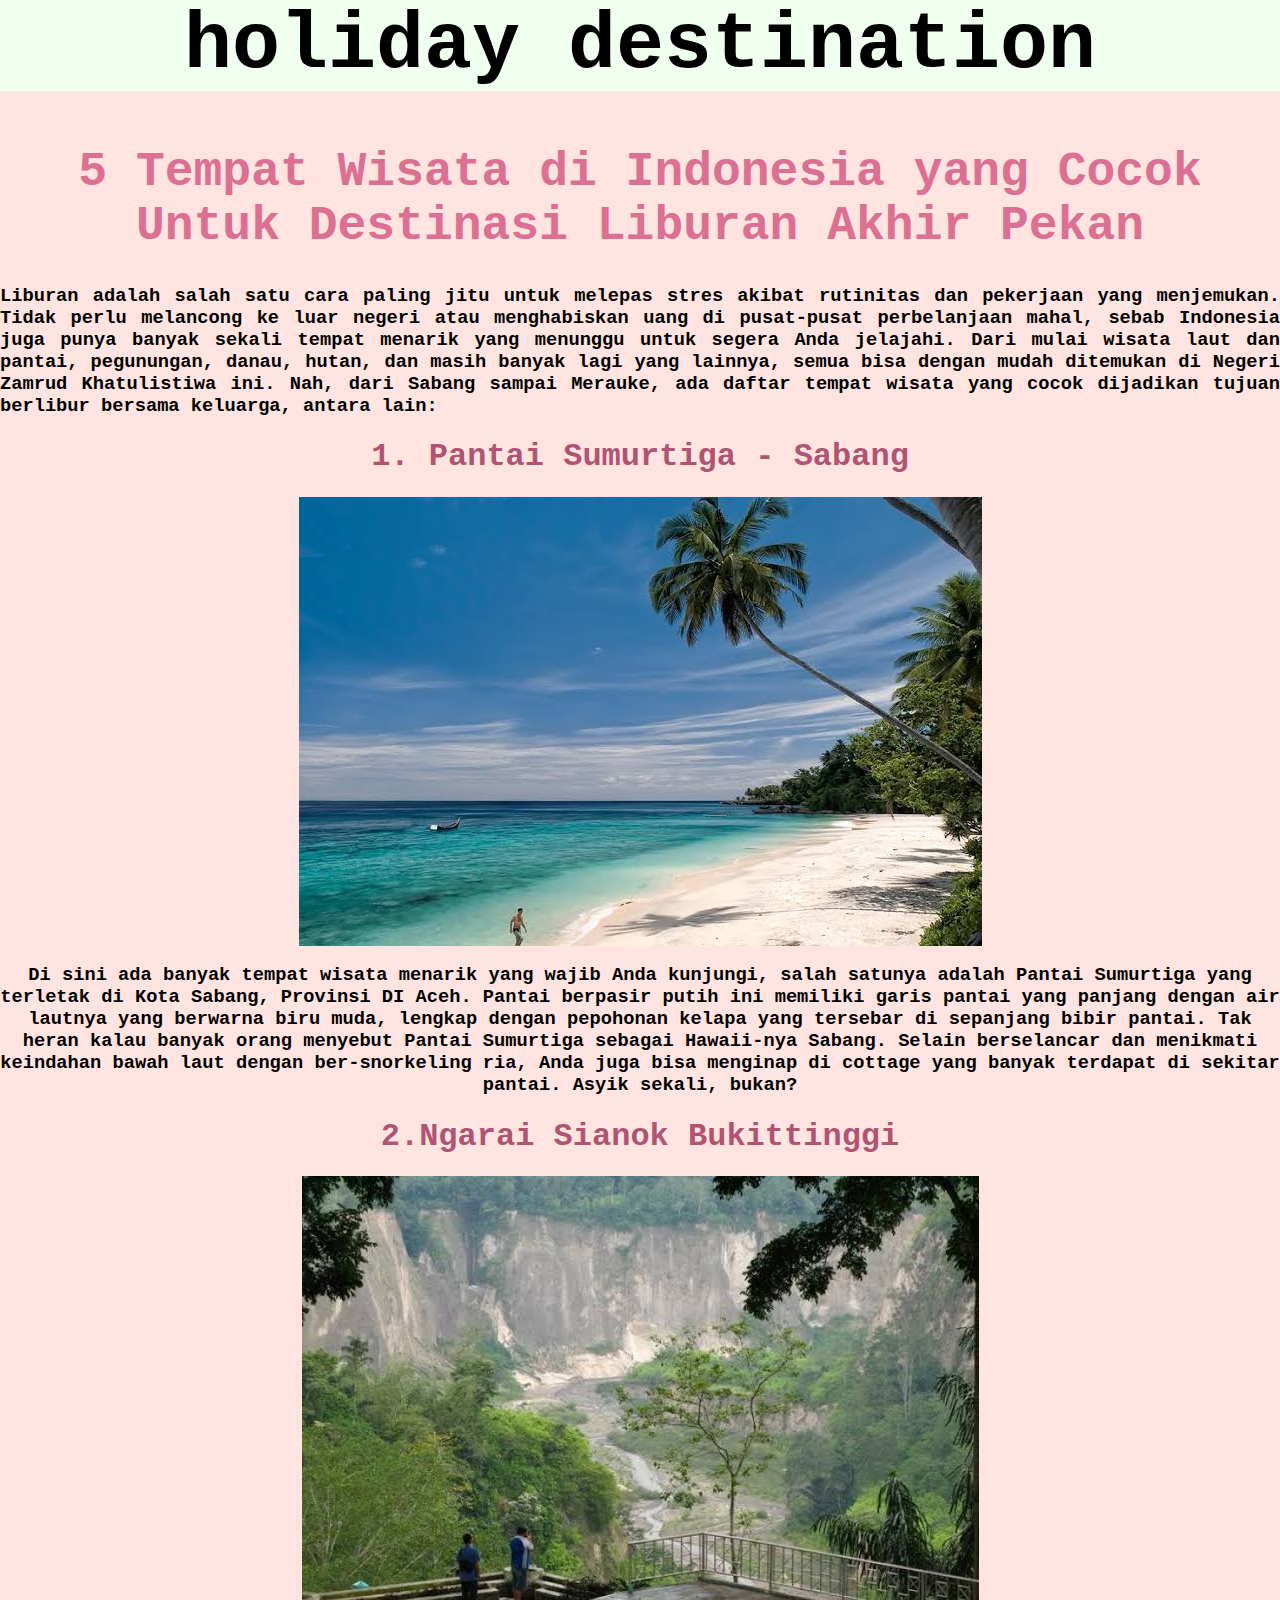
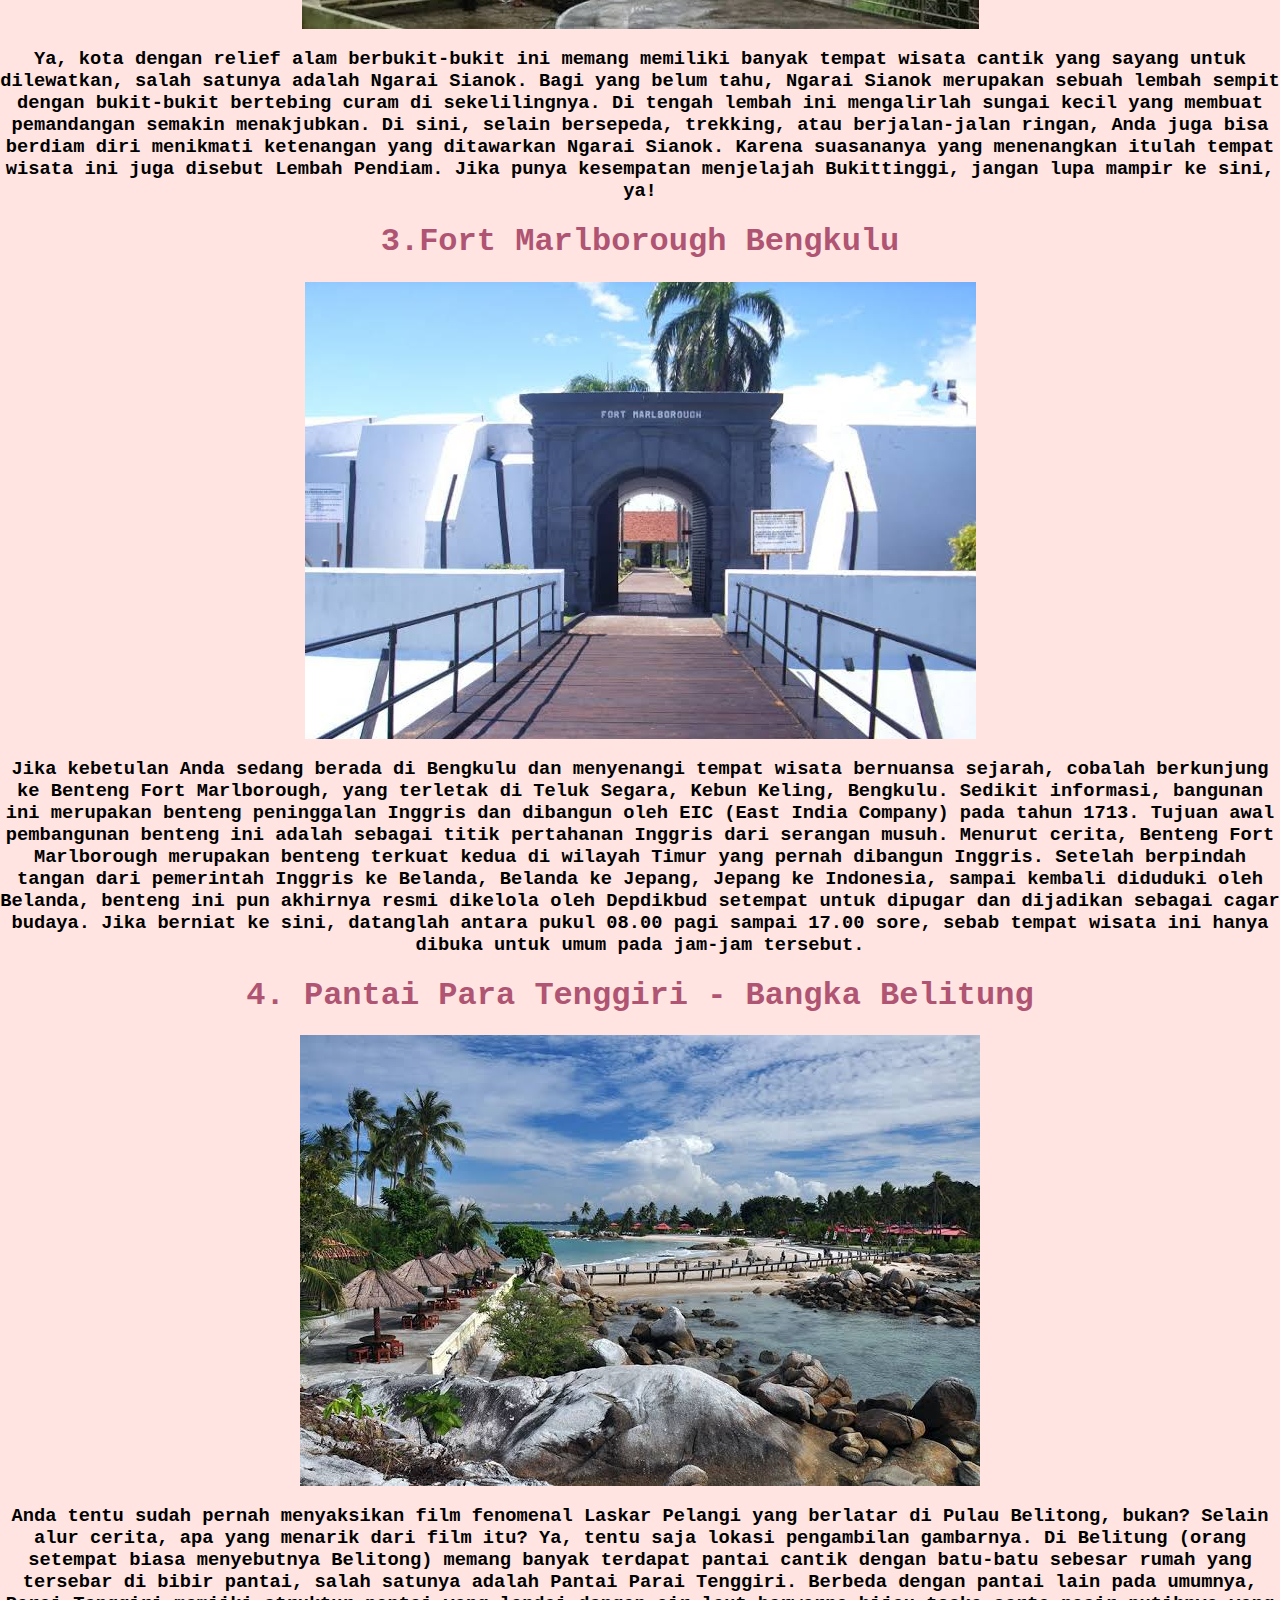
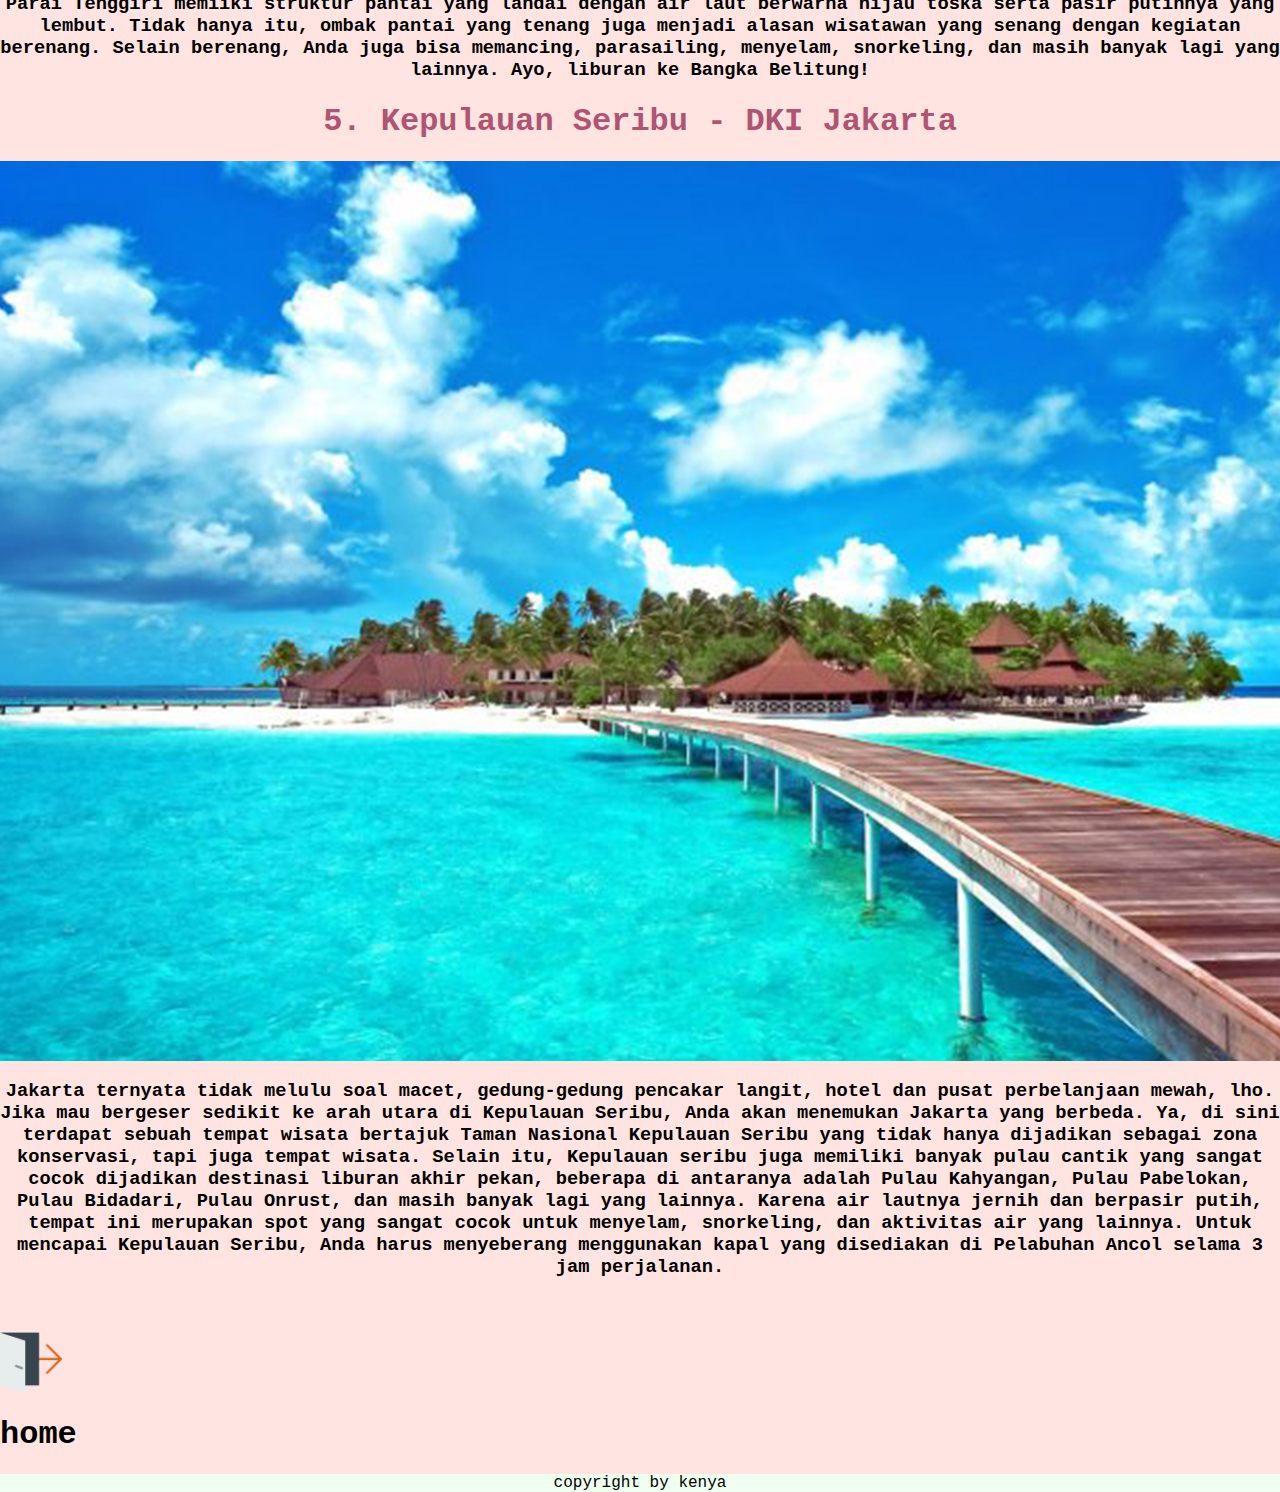
<file: kenyasyalwa/kenyasyalwa/holiday destination.html>
</html><!DOCTYPE html>
<body style="background-color:mistyrose;">
<html lang="en">
<head>
    <title>HOLIDAY</title>
    <link rel="stylesheet" href="style/main.css">
</head>
    <body>
     <div class="header">
     <p> <h1 style="text-align:center; font-size: 500%; font-family:'Courier New', Courier, monospace; background-color: honeydew">holiday destination</h1></p>
     </div>

    <h1 style="text-align: center; font-family: 'Courier New', Courier, monospace; color: palevioletred; font-size: 300% ">
    5 Tempat Wisata di Indonesia yang Cocok Untuk Destinasi Liburan Akhir Pekan</h1>

    <h3 style="text-align: justify; font-family: 'Courier New', Courier, monospace "> <b> Liburan adalah salah satu cara paling jitu untuk melepas stres akibat rutinitas dan 
    pekerjaan yang menjemukan. Tidak perlu melancong ke luar negeri atau menghabiskan uang di pusat-pusat perbelanjaan mahal, sebab Indonesia juga punya banyak sekali tempat
    menarik yang menunggu untuk segera Anda jelajahi. Dari mulai wisata laut dan pantai, pegunungan, danau, hutan, dan masih banyak lagi yang lainnya, semua bisa dengan mudah
    ditemukan di Negeri Zamrud Khatulistiwa ini. Nah, dari Sabang sampai Merauke, ada daftar tempat wisata yang cocok dijadikan tujuan berlibur bersama keluarga, 
    antara lain:</b></h3>

    <h1 style="text-align: center; font-family: 'Courier New', Courier, monospace; color: rgb(175, 84, 114)">
    1. Pantai Sumurtiga - Sabang </h1> <center> <img src="image/pantai sumur tiga.jpg"> </center>
    <h3 style="font-family: 'Courier New', Courier, monospace; text-align: justify">
        <center> Di sini ada banyak tempat wisata menarik yang wajib Anda kunjungi, salah satunya adalah Pantai Sumurtiga yang terletak di Kota Sabang, 
        Provinsi DI Aceh. Pantai berpasir putih ini memiliki garis pantai yang panjang dengan air lautnya yang berwarna biru muda, lengkap dengan pepohonan 
        kelapa yang tersebar di sepanjang bibir pantai. Tak heran kalau banyak orang menyebut Pantai Sumurtiga sebagai Hawaii-nya Sabang. Selain berselancar 
        dan menikmati keindahan bawah laut dengan ber-snorkeling ria, Anda juga bisa menginap di cottage yang banyak terdapat di sekitar pantai. Asyik sekali, bukan? </center></h3>

    <h1 style="text-align: center; font-family: 'Courier New', Courier, monospace; color: rgb(175, 84, 114)">
    2.Ngarai Sianok Bukittinggi </h1> <center> <img src="image/ngarai sianok.jpg"> </center> 
    <h3 style="font-family: 'Courier New', Courier, monospace; text-align: justify"> <center> Ya, kota dengan relief alam berbukit-bukit ini memang memiliki banyak tempat wisata
         cantik yang sayang untuk dilewatkan, salah satunya adalah Ngarai Sianok. Bagi yang belum tahu, Ngarai Sianok merupakan sebuah lembah sempit dengan bukit-bukit bertebing 
         curam di sekelilingnya. Di tengah lembah ini mengalirlah sungai kecil yang membuat pemandangan semakin menakjubkan. Di sini, selain bersepeda, trekking, atau berjalan-jalan
          ringan, Anda juga bisa berdiam diri menikmati ketenangan yang ditawarkan Ngarai Sianok. Karena suasananya yang menenangkan itulah tempat wisata ini juga disebut Lembah
           Pendiam. Jika punya kesempatan menjelajah Bukittinggi, jangan lupa mampir ke sini, ya!</center></h3>

    <h1 style="text-align: center; font-family: 'Courier New', Courier, monospace; color: rgb(175, 84, 114)">
    3.Fort Marlborough Bengkulu </h1> <center> <img src="image/fort.jpg"> </center> 
    <h3 style="font-family: 'Courier New', Courier, monospace; text-align: justify"> <center> Jika kebetulan Anda sedang berada di Bengkulu dan menyenangi tempat wisata 
        bernuansa sejarah, cobalah berkunjung ke Benteng Fort Marlborough, yang terletak di Teluk Segara, Kebun Keling, Bengkulu. Sedikit informasi, bangunan ini merupakan 
        benteng peninggalan Inggris dan dibangun oleh EIC (East India Company) pada tahun 1713. Tujuan awal pembangunan benteng ini adalah sebagai titik pertahanan Inggris 
        dari serangan musuh. Menurut cerita, Benteng Fort Marlborough merupakan benteng terkuat kedua di wilayah Timur yang pernah dibangun Inggris. Setelah berpindah tangan 
        dari pemerintah Inggris ke Belanda, Belanda ke Jepang, Jepang ke Indonesia, sampai kembali diduduki oleh Belanda, benteng ini pun akhirnya resmi dikelola oleh Depdikbud 
        setempat untuk dipugar dan dijadikan sebagai cagar budaya. Jika berniat ke sini, datanglah antara pukul 08.00 pagi sampai 17.00 sore, sebab tempat wisata ini hanya dibuka 
        untuk umum pada jam-jam tersebut.</center> </h3>

    <h1 style="text-align: center; font-family: 'Courier New', Courier, monospace; color: rgb(175, 84, 114)">
    4. Pantai Para Tenggiri - Bangka Belitung </h1> <center> <img src="image/pantai.jpg"> </center> 
    <h3 style="font-family: 'Courier New', Courier, monospace; text-align: justify">  <center> Anda tentu sudah pernah menyaksikan film fenomenal Laskar Pelangi yang berlatar 
        di Pulau Belitong, bukan? Selain alur cerita, apa yang menarik dari film itu? Ya, tentu saja lokasi pengambilan gambarnya. Di Belitung (orang setempat biasa menyebutnya 
        Belitong) memang banyak terdapat pantai cantik dengan batu-batu sebesar rumah yang tersebar di bibir pantai, salah satunya adalah Pantai Parai Tenggiri. Berbeda dengan 
        pantai lain pada umumnya, Parai Tenggiri memiiki struktur pantai yang landai dengan air laut berwarna hijau toska serta pasir putihnya yang lembut. Tidak hanya itu, 
        ombak pantai yang tenang juga menjadi alasan wisatawan yang senang dengan kegiatan berenang. Selain berenang, Anda juga bisa memancing, parasailing, menyelam, snorkeling,
         dan masih banyak lagi yang lainnya. Ayo, liburan ke Bangka Belitung!</center></h3>

    <h1 style="text-align: center; font-family: 'Courier New', Courier, monospace; color: rgb(175, 84, 114)">
    5. Kepulauan Seribu - DKI Jakarta </h1> <center> <img src="image/pulau seribu.jpg"> </center> 
    <h3 style="font-family: 'Courier New', Courier, monospace; text-align: justify">  <center> Jakarta ternyata tidak melulu soal macet, gedung-gedung pencakar langit,
         hotel dan pusat perbelanjaan mewah, lho. Jika mau bergeser sedikit ke arah utara di Kepulauan Seribu, Anda akan menemukan Jakarta yang berbeda. Ya, di sini terdapat 
         sebuah tempat wisata bertajuk Taman Nasional Kepulauan Seribu yang tidak hanya dijadikan sebagai zona konservasi, tapi juga tempat wisata. Selain itu, Kepulauan seribu
          juga memiliki banyak pulau cantik yang sangat cocok dijadikan destinasi liburan akhir pekan, beberapa di antaranya adalah Pulau Kahyangan, Pulau Pabelokan, Pulau Bidadari,
           Pulau Onrust, dan masih banyak lagi yang lainnya. Karena air lautnya jernih dan berpasir putih, tempat ini merupakan spot yang sangat cocok untuk menyelam, snorkeling, 
           dan aktivitas air yang lainnya. Untuk mencapai Kepulauan Seribu, Anda harus menyeberang menggunakan kapal yang disediakan di Pelabuhan Ancol selama 
           3 jam perjalanan.</center></h3>

 <br> <br>
<a href="index.html"> <img src="image/exit.png" style="width:62px;height:62px;border:0"></a> <h1 style="font-family: 'Courier New', Courier, monospace;"> home </h1>
     <!--footer-->
     <div class="container footer" style="font-family: 'Courier New', Courier, monospace"> 
        copyright by kenya 
    </div>
</body>
</html>
</file>
<file: style/main.css>
body {
    background-color:mistyrose;
    margin: 0%;
}
.container {
    text-align: center;
    background-color: honeydew
}
.header1 {
    background-color: honeydew;
    font-family: Verdana, Geneva, Tahoma, sans-serif
}
.menu-header li {
    display: inline-block;
}
.menu-header a {
    text-transform: uppercase;
    color:white;
    text-decoration: none;
    padding: 10px 20px;
    letter-spacing: 1px;
}
/* card home - begin */
.cardhead {
    margin: 0px;
    height: 30px;
    border-bottom: solid 1px ;
    padding: 10px 0px;
}
.cardhead h3{
    text-align: center;
    margin: 10px 0px;
    font-family: 'Courier New', Courier, monospace;
}
.cardbody{
    padding: 10px;
    text-align: center;
}
.cardbody{
    font-family: 'Courier New', Courier, monospace;
    font-size: 16px;
}

.cardflex{
    display: flex;
    justify-content: space-between;
}

.footer {
    text-align: center;
    font-family: 'Courier New', Courier, monospace
}
</file>
<file: kenyasyalwa/style/main.css>
body {
    background-color:mistyrose;
    margin: 0%;
}
.container {
    text-align: center;
    background-color: honeydew
}
.header1 {
    background-color: honeydew;
    font-family: Verdana, Geneva, Tahoma, sans-serif
}
.menu-header li {
    display: inline-block;
}
.menu-header a {
    text-transform: uppercase;
    color:white;
    text-decoration: none;
    padding: 10px 20px;
    letter-spacing: 1px;
}
/* card home - begin */
.cardhead {
    margin: 0px;
    height: 30px;
    border-bottom: solid 1px ;
    padding: 10px 0px;
}
.cardhead h3{
    text-align: center;
    margin: 10px 0px;
    font-family: 'Courier New', Courier, monospace;
}
.cardbody{
    padding: 10px;
    text-align: center;
}
.cardbody{
    font-family: 'Courier New', Courier, monospace;
    font-size: 16px;
}

.cardflex{
    display: flex;
    justify-content: space-between;
}

.footer {
    text-align: center;
    font-family: 'Courier New', Courier, monospace
}
</file>
<file: kenyasyalwa/kenyasyalwa/style/main.css>
body {
    background-color:mistyrose;
    margin: 0%;
}
.container {
    text-align: center;
    background-color: honeydew
}
.header1 {
    background-color: honeydew;
    font-family: Verdana, Geneva, Tahoma, sans-serif
}
.menu-header li {
    display: inline-block;
}
.menu-header a {
    text-transform: uppercase;
    color:white;
    text-decoration: none;
    padding: 10px 20px;
    letter-spacing: 1px;
}
/* card home - begin */
.cardhead {
    margin: 0px;
    height: 30px;
    border-bottom: solid 1px ;
    padding: 10px 0px;
}
.cardhead h3{
    text-align: center;
    margin: 10px 0px;
    font-family: 'Courier New', Courier, monospace;
}
.cardbody{
    padding: 10px;
    text-align: center;
}
.cardbody{
    font-family: 'Courier New', Courier, monospace;
    font-size: 16px;
}

.cardflex{
    display: flex;
    justify-content: space-between;
}

.footer {
    text-align: center;
    font-family: 'Courier New', Courier, monospace
}
</file>
